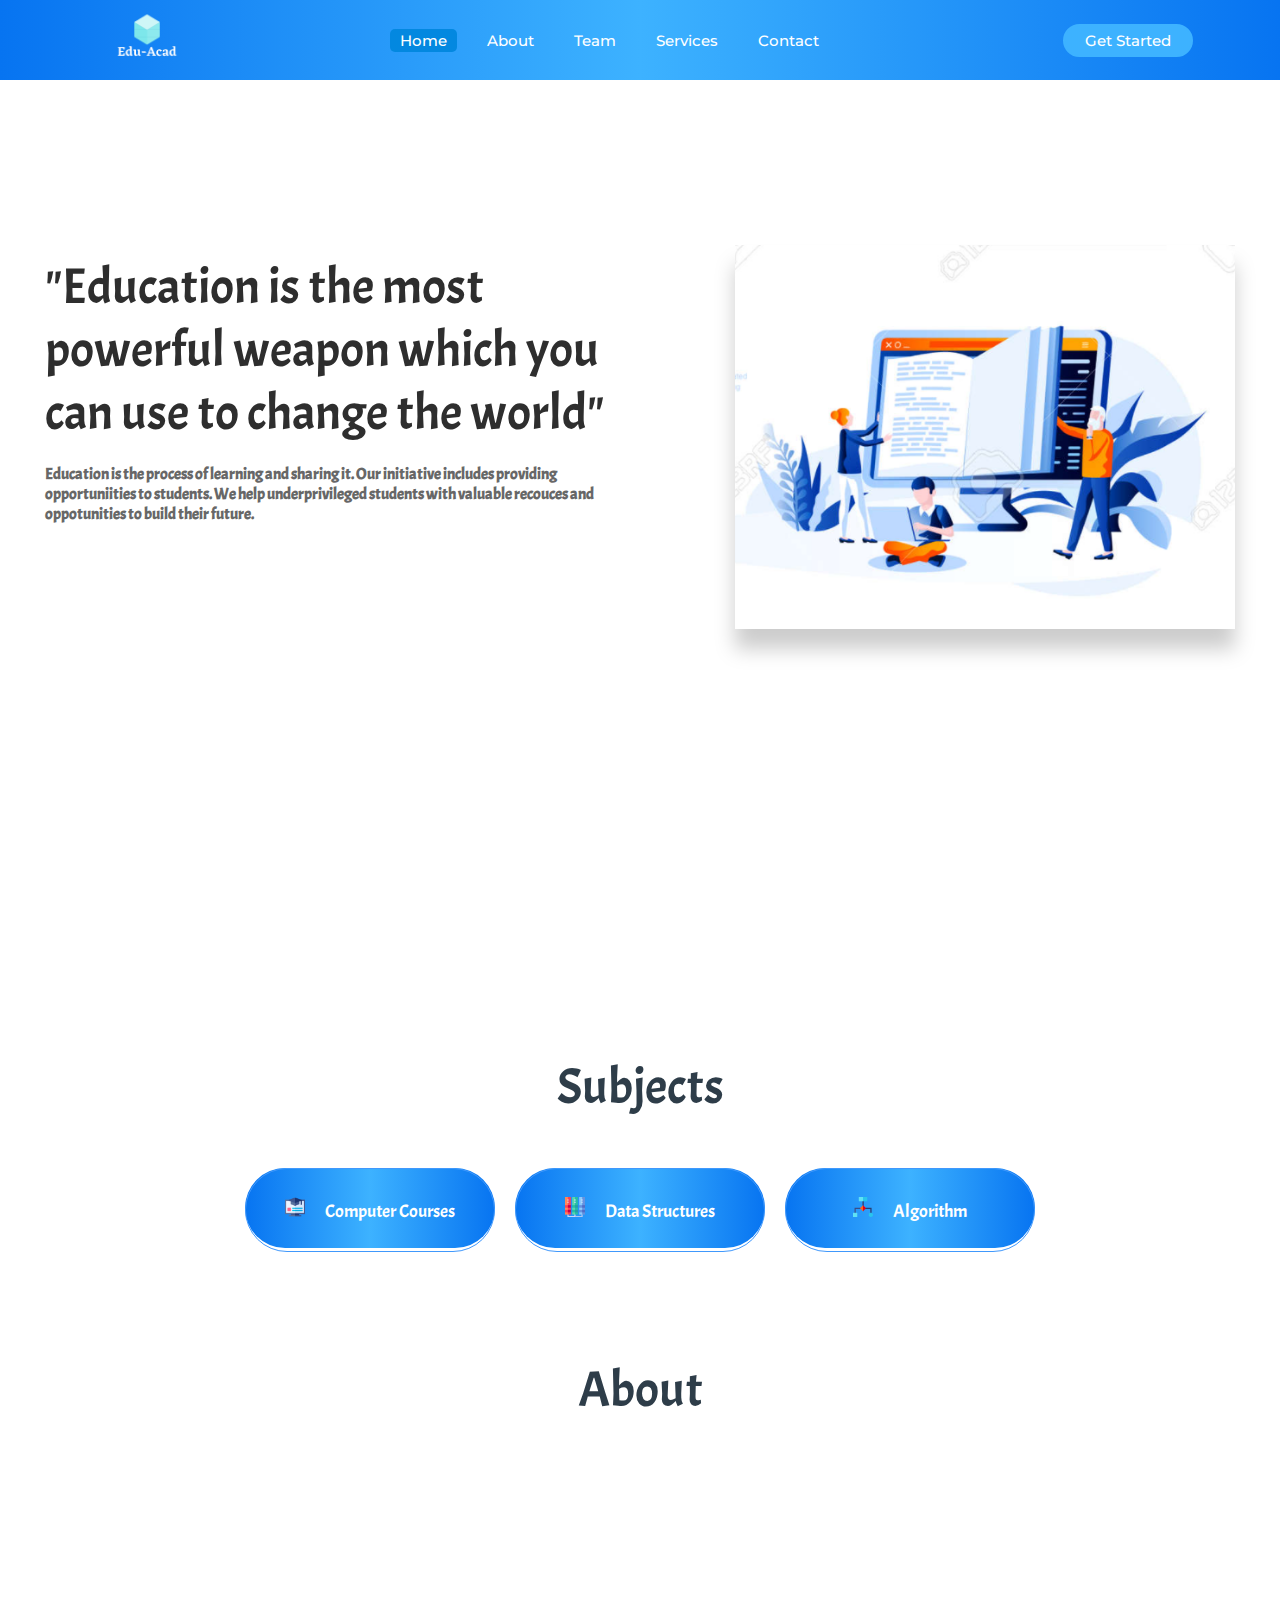
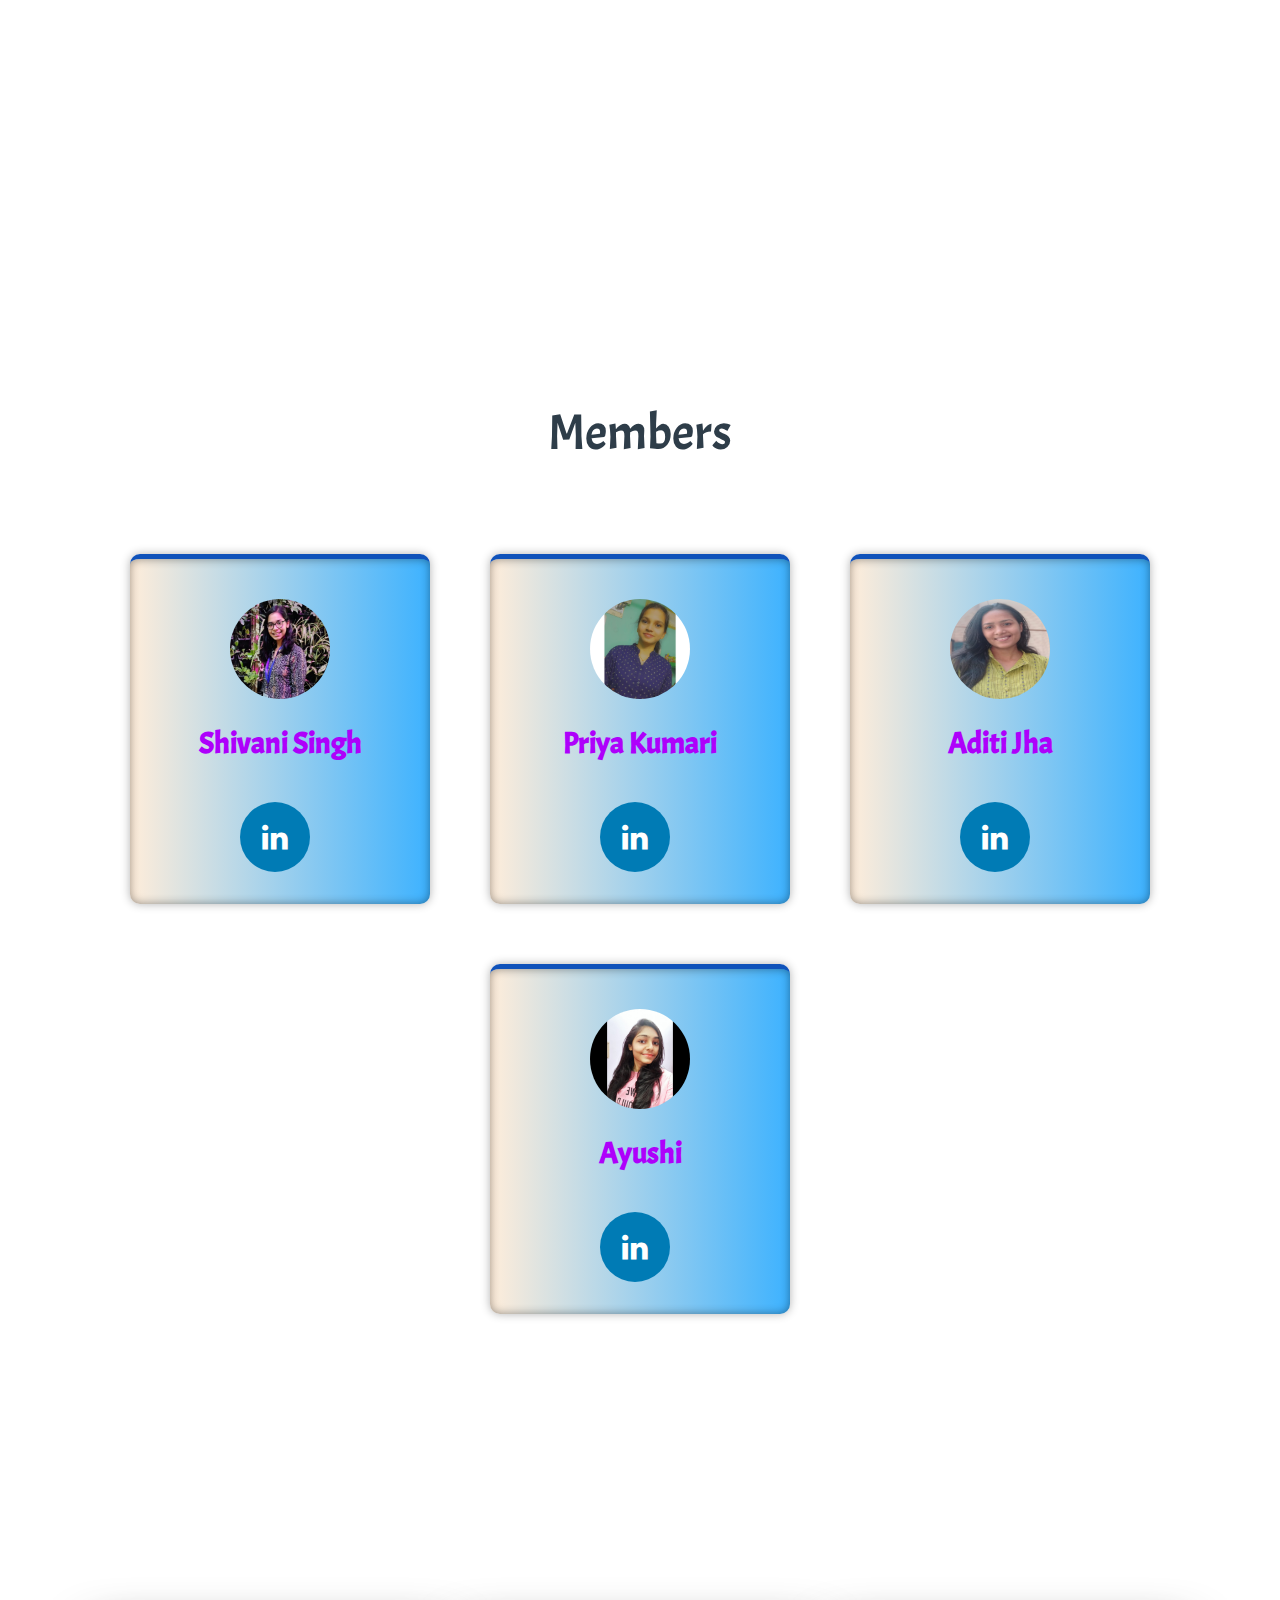
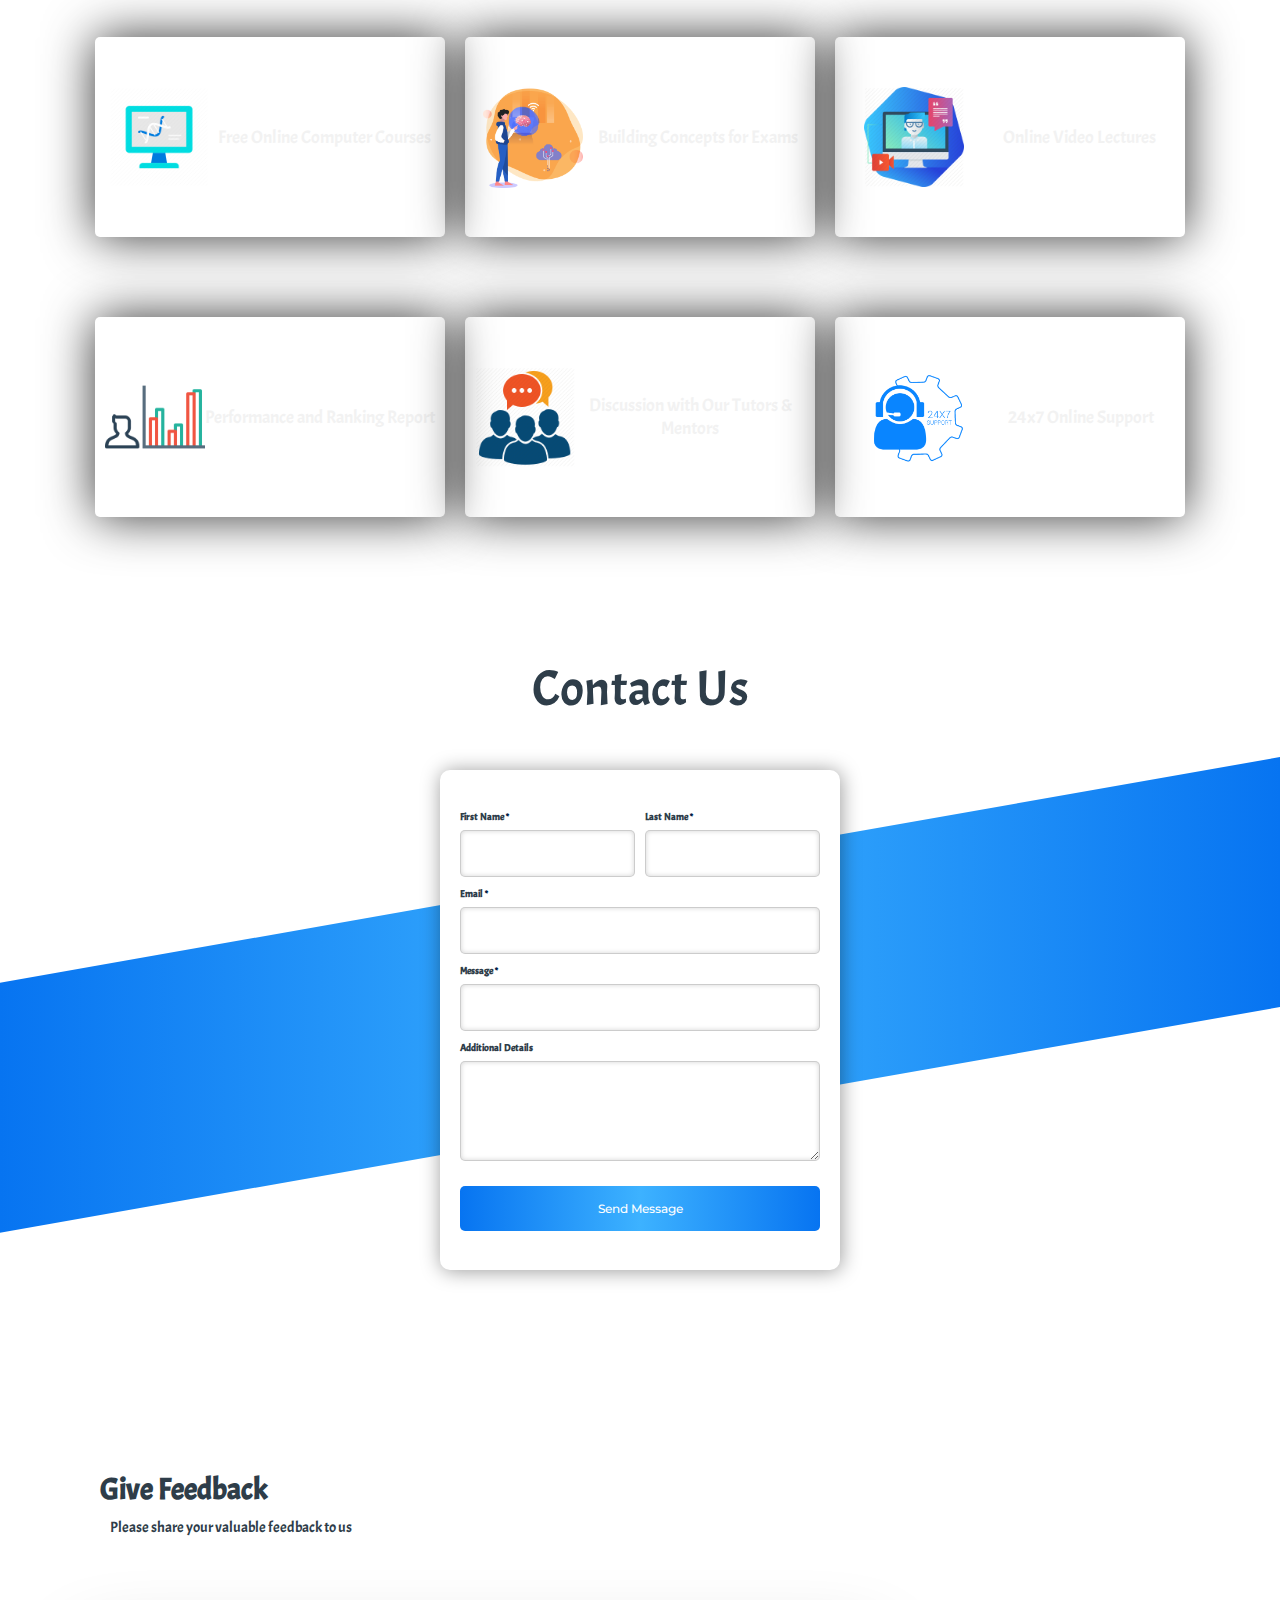
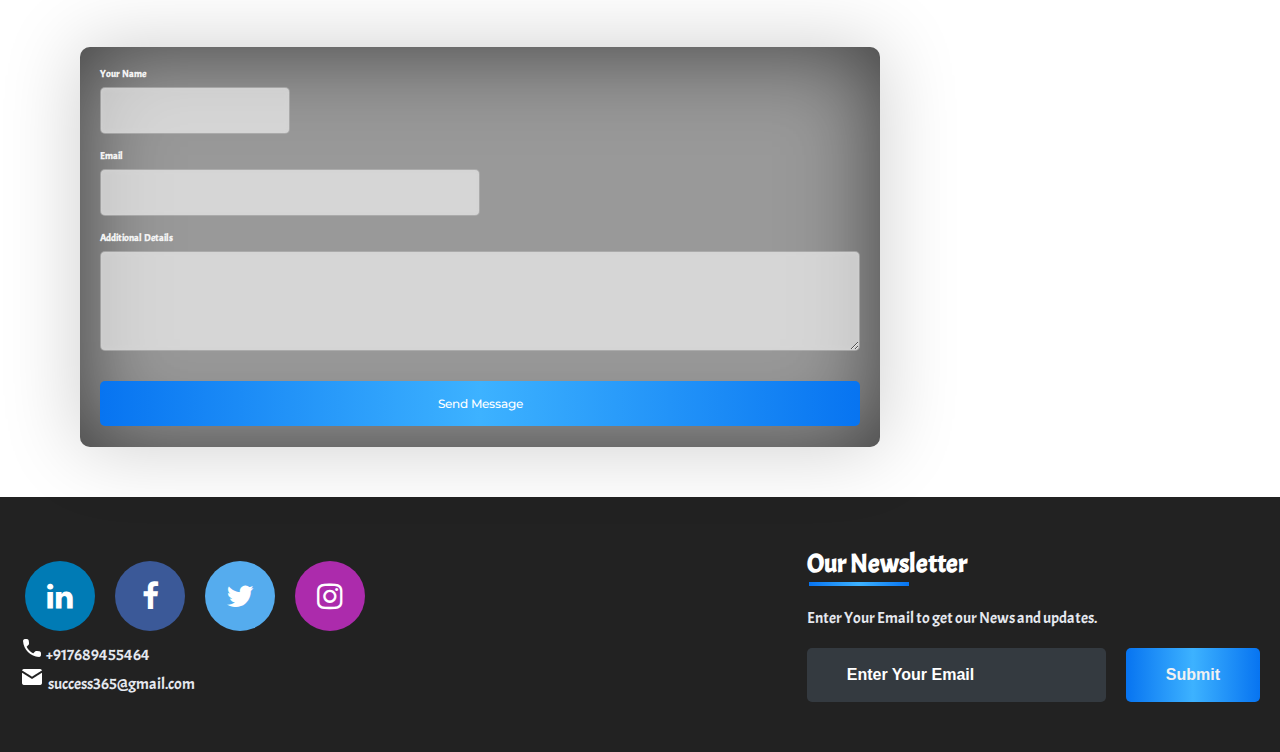
<file: index.html>
<!DOCTYPE html>
<html>

<head>
	<link rel="shortcut icon" type="png" href="images/icon/favicon.png">
	<meta charset="utf-8">
	<meta http-equiv="X-UA-Comaptible" content="IE=edge">
	<title>Edu-Acad</title>
	<meta name="desciption" content="">
	<meta name="viewport" content="width=device-width, initial-scale=1.0">
	<link rel="stylesheet" href="https://cdnjs.cloudflare.com/ajax/libs/font-awesome/4.7.0/css/font-awesome.min.css">
	<link href="https://fonts.googleapis.com/icon?family=Material+Icons"
      rel="stylesheet">
	<style>
		.fa {
			padding: 20px;
			font-size: 30px;
			width: 70px;
			text-align: center;
			text-decoration: none;
            margin: 5px  ;
			border-radius: 50%;
			align-items: center;
		}

		.fa:hover {
			opacity: 0.7;
		}

		.fa-linkedin {
			background: #007bb5;
			color: white;

		}
		.fa-facebook {
  background: #3B5998;
  color: white;
}

/* Twitter */
.fa-twitter {
  background: #55ACEE;
  color: white;
}
.fa-instagram {
  background: #ac2bac;
  color: white;

}
#btnScrollToTop{
  position: fixed;
  right: 10px;
  bottom: 10px;
  width: 50px;
  height: 50px;
  border-radius: 50%;
  background-color: #55ACEE;
  box-shadow: 0 0 10px rgba(0,0 green,0 blue,0.25 alpha);
  columns: #ffffff;
  outline: none;
  cursor: pointer;
}
#btnScrollToTop:active{
	background: royalblue;
}

	</style>

	<link rel="stylesheet" type="text/css" href="style.css">
	<script type="text/javascript" src="script.js"></script>
	<script src="https://code.jquery.com/jquery-3.2.1.js"></script>
	<script>
		$(window).on('scroll', function () {
			if ($(window).scrollTop()) {
				$('nav').addClass('black');
			} else {
				$('nav').removeClass('black');
			}
		})
	</script>
</head>

<body>
	<!-- Navigation Bar -->
	<header id="header">
		<nav>
			<div class="logo"><img src="images/icon/logo.png" alt="logo"></div>
			<ul>
				<li><a class="active" href="#head">Home</a></li>
                
				<li><a  href="#about_section">About</a></li>
				<li><a href="#team_section">Team</a></li>
				<li><a href="#services_section">Services</a></li>
				<li><a href="#contactus_section">Contact</a></li>
			</ul>
			<!-- <div class="srch"><input type="text" class="search" placeholder="Search here" style="color: #fff;"><img
					src="images/icon/search.png" alt="search" onclick=slide()></div> -->
					
			<a class="get-started" href="login.html">Get Started</a>
			<img src="images/icon/menu.png" class="menu" onclick="sideMenu(0)" alt="menu">
		</nav>
		<div class="head-container" id="head">
			<div class="quote">
				<p>"Education is the most powerful weapon which you can use to change the world"</p>
				<h4>Education is the process of learning and sharing it. Our initiative includes providing opportuniities to students. We help underprivileged students with valuable recouces and oppotunities to build their future.</h4>

			</div>
			<div class="svg-image">
				<img src="images/icon/front page.PNG" alt="svg">
			</div>
		</div>
		<div class="side-menu" id="side-menu">
			<div class="close" onclick="sideMenu(1)"><img src="images/icon/close.png" alt=""></div>
		
			<ul>
				<li><a  href="#head">Home</a></li>
				<li><a href="#Subjects">Subjects</a></li>
                <li><a href="#about_section">About</a></li>
				<li><a href="#team_section">Team</a></li>
				<li><a href="#services_section">Services</a></li>
				<li><a href="#contactus_section">Contact</a></li>
				<li><a href="#feedBACK">Feedback</a></li>
			</ul>
		</div>
	</header>


	<!-- Some Popular Subjects -->
	<div class="title" id="Subjects">
		<span> Subjects </span>
	</div>
	<br><br>
	<div class="course">

    <div class="cbox">
		<div class="det"><a href="subjects/computer_courses.html"><img src="images/courses/computer-courses.png">Computer Courses</a></div>
		<div class="det"><a href="subjects/computer_courses.html#data"><img src="images/courses/data.png">Data
				Structures</a></div>
		<div class="det"><a href="subjects/computer_courses.html#algo"><img src="images/courses/algorithm.png">Algorithm</a></div>
	</div>
	</div>


	<!-- ABOUT -->
	<div class="diffSection" id="about_section">
		<center>
			<p style="font-size: 50px; padding: 100px">About</p>
		</center>
		<div class="about-content">
			<div class="side-image">
				<img class="sideImage" src="images/extra/e3.jpg">
			</div>
			<div class="side-text">
				<h2>What you think about us ?</h2>
				<p>Education is the process of learning and sharing. We, as an education platform provides resources and
					abundant opportunities to students in almost every field from digital marketing to machine learning.
					We help that there is no more powerful tool than education. Education is the only weapon that can
					bring change in society. With this thought, we provide free resources and guide students across the
					platforms. Through this, we can make learning more easier and in an interesting way.</p>
			</div>
		</div>
	</div>





	<!-- TEAM -->
	<div class="diffSection" id="team_section">
		<center>
			<p style="font-size: 50px; padding-top: 100px; padding-bottom: 60px;">Members</p>
		</center>
		<div class="totalcard">
			<div class="card">
				<center><img src="images/creator/Shivani.jpeg"></center>
				<center>
					<div class="card-title">Shivani Singh</div>
				
					<div id="detail">
                    <a href="https://www.linkedin.com/in/shivani-singh-503876205//" target="_blank"
							class="fa fa-linkedin"></a>
						
					
					</div>
				</center>
			</div>
			<div class="card">
				<center><img src="images/creator/Priya.jpeg"></center>
				<center>
					<div class="card-title">Priya Kumari</div>
					<div id="detail">

						
						<a href="https://www.linkedin.com/in/priya-kumari-32792a1bb" target="_blank" class="fa fa-linkedin"></a>
					</div>
				</center>
			</div>

			<div class="card">
				<center><img src="images/creator/Aditi.jpeg"></center>
				<center>
					<div class="card-title">Aditi Jha</div>
					<div id="detail">

						
						<a href="https://www.linkedin.com/in/aditi-j-620a16196/" target="_blank" class="fa fa-linkedin"></a>
					</div>
				</center>
			</div>
			<div class="card">
				<center><img src="images/creator/Ayushi.jpeg"></center>
				<center>
					<div class="card-title">Ayushi</div>
					<div id="detail">

						
						<a href="https://www.linkedin.com/in/ayushi-gupta18/" target="_blank" class="fa fa-linkedin"></a>
					</div>
				</center>
			</div>
		</div>
	</div>


	<!-- SERVICES -->
	<div class="service-swipe">
		<div class="diffSection" id="services_section">
			<center>
				<p style="font-size: 50px; padding: 100px; padding-bottom: 40px; color: #fff;">Services</p>
			</center>
		</div>
		<a href="subjects/computer_courses.html">
			<div class="s-card"><img src="images/icon/computer-courses.png">
				<p>Free Online Computer Courses</p>
			</div>
		</a>
		<a href="">
			<div class="s-card"><img src="images/icon/brainbooster.png">
				<p>Building Concepts for  Exams</p>
			</div>
		</a>
		<a href="#">
			<div class="s-card"><img src="images/icon/online-tutorials.png">
				<p>Online Video Lectures</p>
			</div>
		</a>
		
		<a href="#">
			<div class="s-card"><img src="images/icon/p3.png">
				<p>Performance and Ranking Report</p>
			</div>
		</a>
		<a href="#contactus_section">
			<div class="s-card"><img src="images/icon/discussion.png">
				<p>Discussion with Our Tutors & Mentors</p>
			</div>
		</a>
		
		<a href="#contactus_section">
			<div class="s-card"><img src="images/icon/help.png">
				<p>24x7 Online Support</p>
			</div>
		</a>
	</div>



	<!-- CONTACT US -->
	<div class="diffSection" id="contactus_section">
		<center>
			<p style="font-size: 50px; padding: 100px">Contact Us</p>
		</center>
		<div class="csec"></div>
		<div class="back-contact">
			<div class="cc">
				<form action="mailto:kumaripriya120702@gmail.com" method="post" enctype="text/plain">
					<label>First Name <span class="imp">*</span></label><label style="margin-left: 185px">Last Name
						<span class="imp">*</span></label><br>
					<center>
						<input type="text" name="" style="margin-right: 10px; width: 175px" required="required"><input
							type="text" name="lname" style="width: 175px" required="required"><br>
					</center>
					<label>Email <span class="imp">*</span></label><br>
					<input type="email" name="mail" style="width: 100%" required="required"><br>
					<label>Message <span class="imp">*</span></label><br>
					<input type="text" name="message" style="width: 100%" required="required"><br>
					<label>Additional Details</label><br>
					<textarea name="addtional"></textarea><br>
					<button type="submit" id="csubmit">Send Message</button>
				</form>
			</div>
		</div>
	</div>


	<!-- FEEDBACK -->
	<div class="title2" id="feedBACK">
		<span>Give Feedback</span>
		<div class="shortdesc2">
			<p>Please share your valuable feedback to us</p>
		</div>
	</div>

	<div class="feedbox">
		<div class="feed">
			<form action="mailto:kumaripriya120702@gmail.com" method="post" enctype="text/plain">
				<label>Your Name</label><br>
				<input type="text" name="" class="fname" required="required"><br>
				<label>Email</label><br>
				<input type="email" name="mail" required="required"><br>
				<label>Additional Details</label><br>
				<textarea name="addtional"></textarea><br>
				<button type="submit" id="csubmit">Send Message</button>
			</form>
		</div>
	</div>


	<!-- FOOTER -->
	<footer>
		<div class="footer-container">
			<div class="left-col">
				
				<div class="social-media">
					
					<a href="#"><i class="fa fa-linkedin" ></i></a>
					<a href="#"><i class="fa fa-facebook" ></i></a>
					<a href="#"><i class="fa fa-twitter" ></i></a>
					<a href="#"><i class="fa fa-instagram" ></i></a>
					
				</div><br><br>
                
				<p><img src="images/icon/phone.png"> +917689455464<br><img src="images/icon/mail.png">&nbsp;
					success365@gmail.com</p>
			</div>
			<div class="right-col">
				<h1 style="color: #fff">Our Newsletter</h1>
				<div class="border"></div><br>
				<p>Enter Your Email to get our News and updates.</p>
				<form class="newsletter-form">
					<input class="txtb" type="email" placeholder="Enter Your Email">
					<input class="btn" type="submit" value="Submit">
				</form>
			</div>
		</div>
	</footer>

<script>
	const btnScrollToTop = document.querySelector("#btnScrollToTop");
	btnScrollToTop.addEventListener("click",function(){
		window.scrollTo({
			top:0,
			left:0,
			behavior:"smooth"
		});
	});
</script>
</body>

</html>
</file>
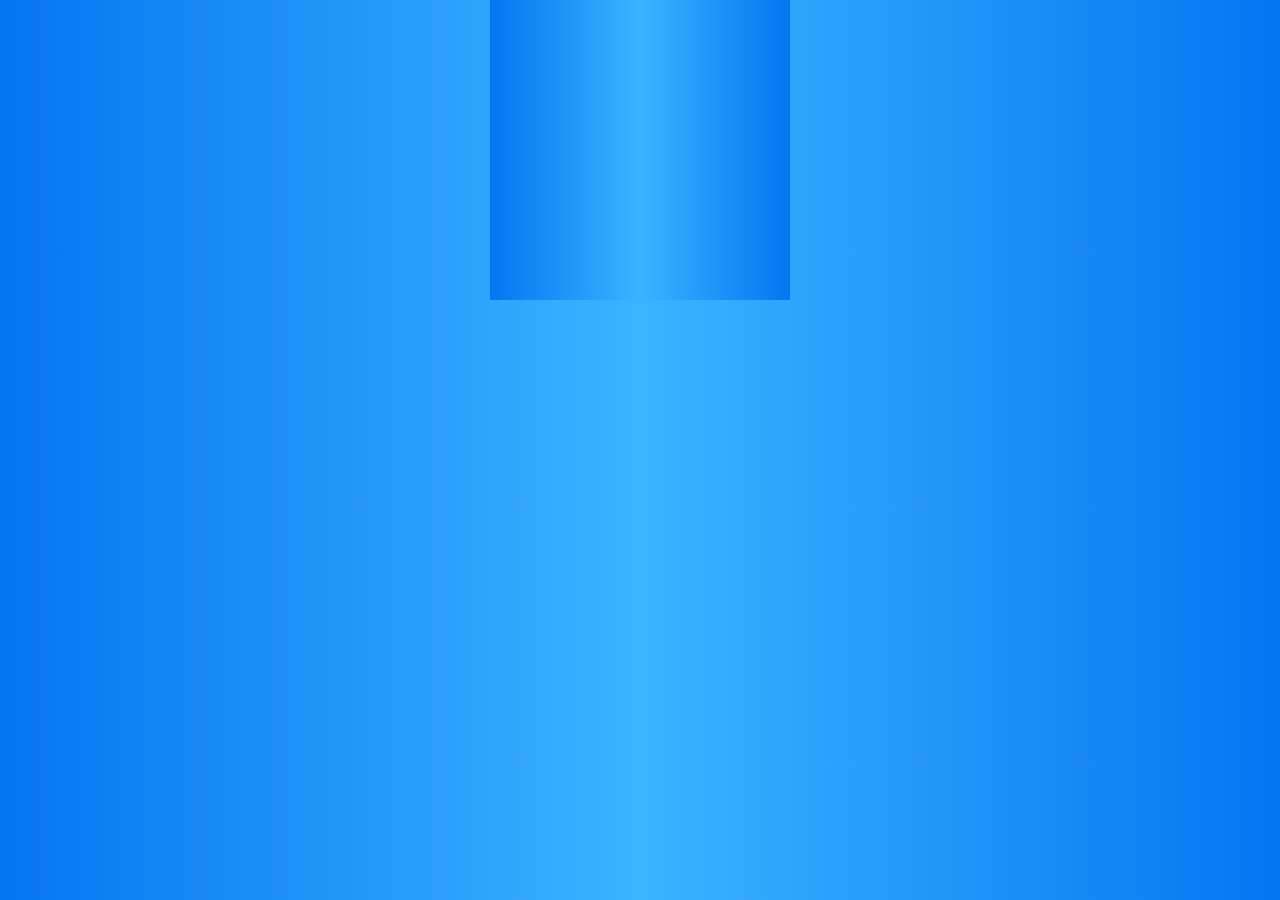
<file: login.html>
<!DOCTYPE html>
<html>
<head>
	<link rel="shortcut icon" type="png" href="images/icon/favicon.png">
	<title>Login SignUp</title>
	<link rel="stylesheet" type="text/css" href="loginStyle.css">
	<script src="https://ajax.googleapis.com/ajax/libs/jquery/3.4.1/jquery.min.js"></script>

  <!-- It will redirect to the Home Page after submitting the form -->
   <script>
  $(document).ready(function(){
    $("showform").submit(function(){
      window.open("index.html");
    });
  });
  </script>
</head>
<body>
	<div id="sawo-container" style="height: 300px; width: 300px; background: linear-gradient(to right, #0774f1, #3DB2FF,#0774f1)"></div>

	<script src="https://websdk.sawolabs.com/sawo.min.js"></script>    
<script>
    var config = {
        // should be same as the id of the container created on 3rd step
        containerID: "sawo-container",
        // can be one of 'email' or 'phone_number_sms'
        identifierType: "email",
        // Add the API key copied from 2nd step
        apiKey: "816ca7a6-2a42-4454-a765-c6199a798d67",
        // Add a callback here to handle the payload sent by sdk
        onSuccess: (payload) => {
            console.log(payload)
        },
    };
    var sawo = new Sawo(config);
    sawo.showForm();
</script>
</body>
</html>
</file>
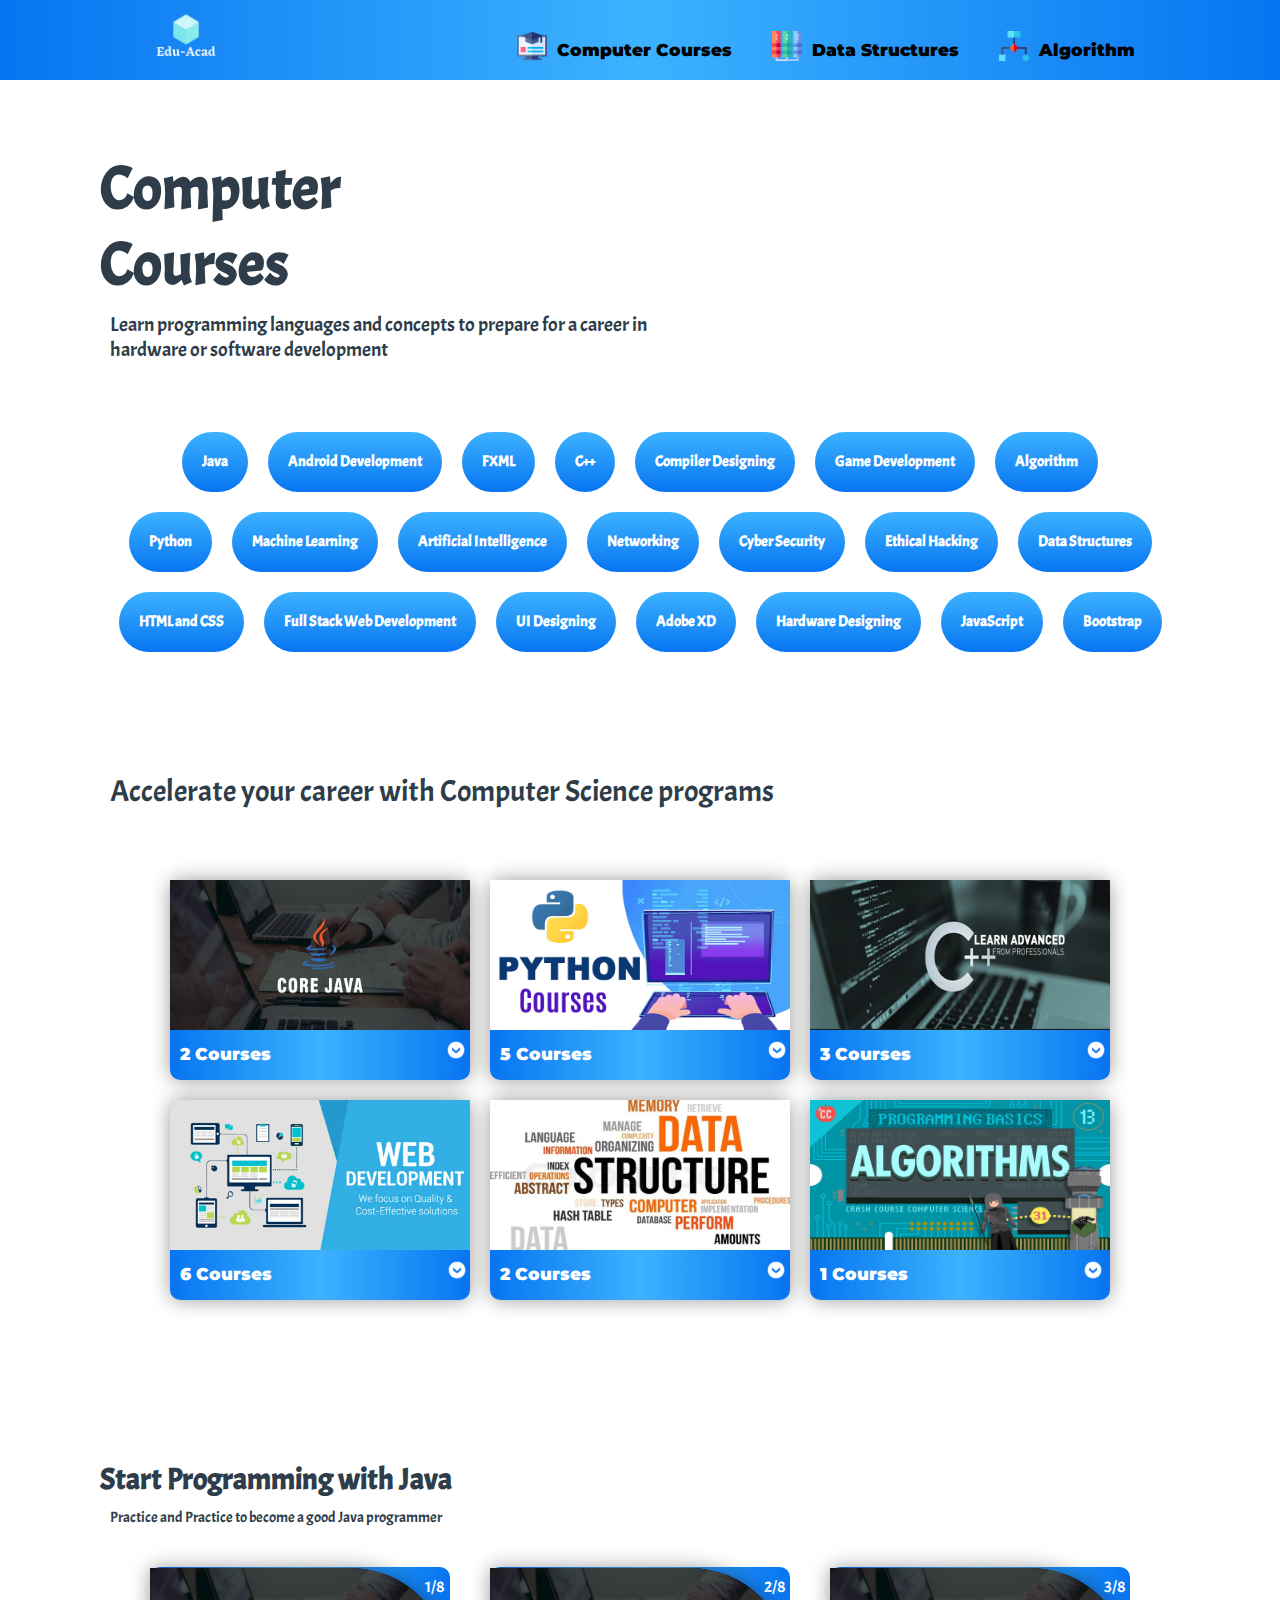
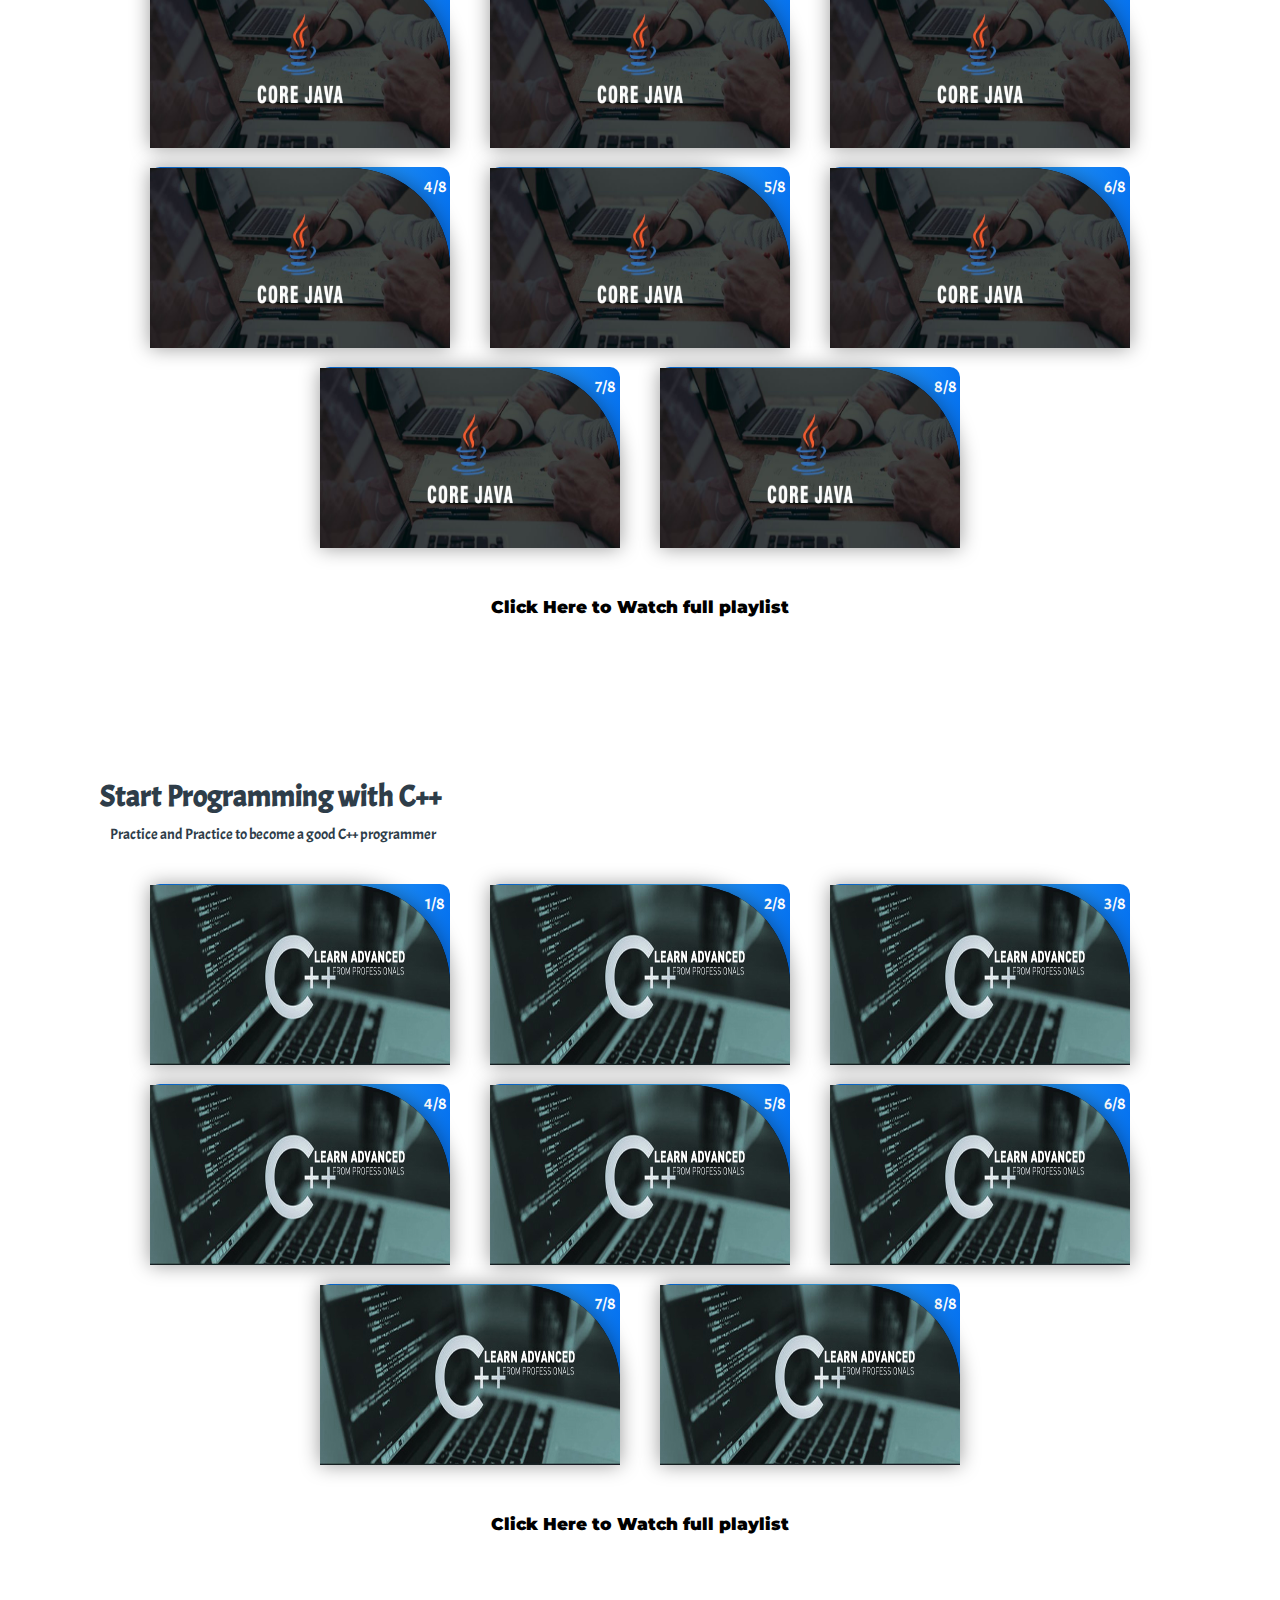
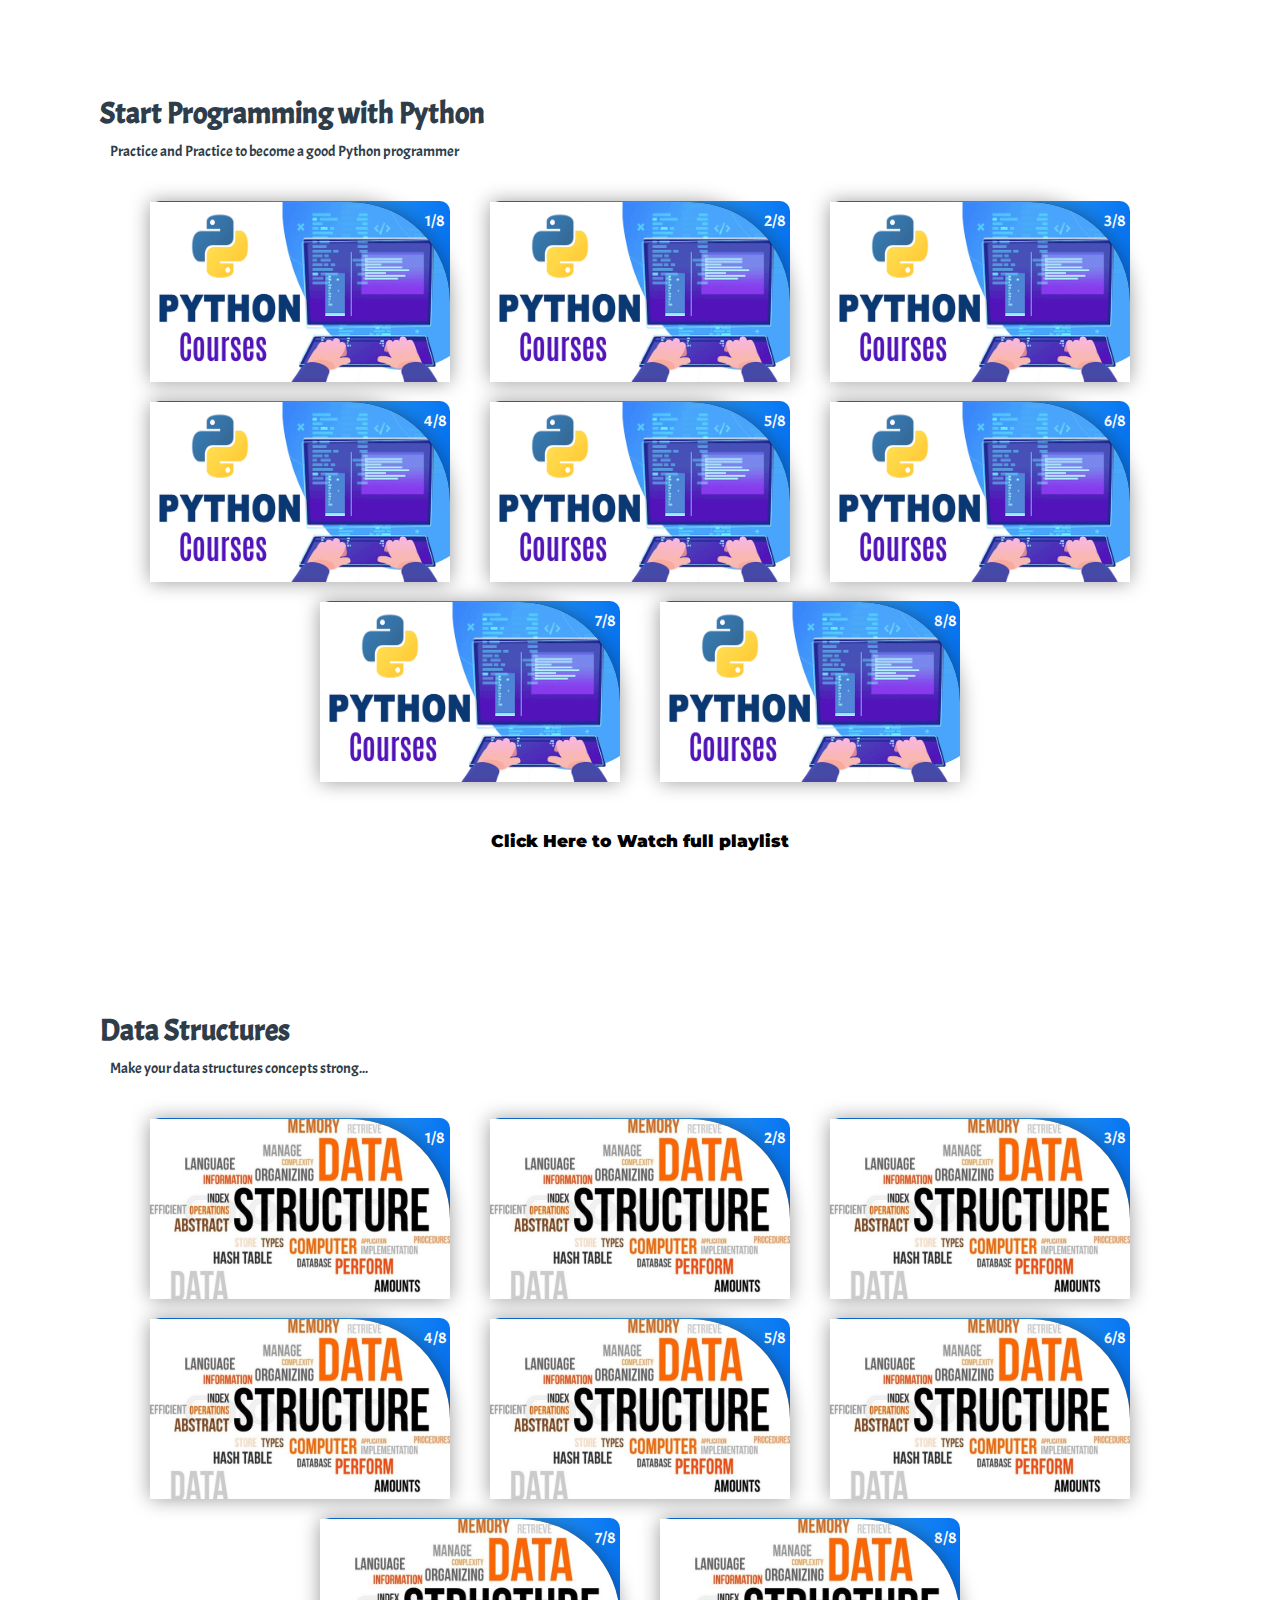
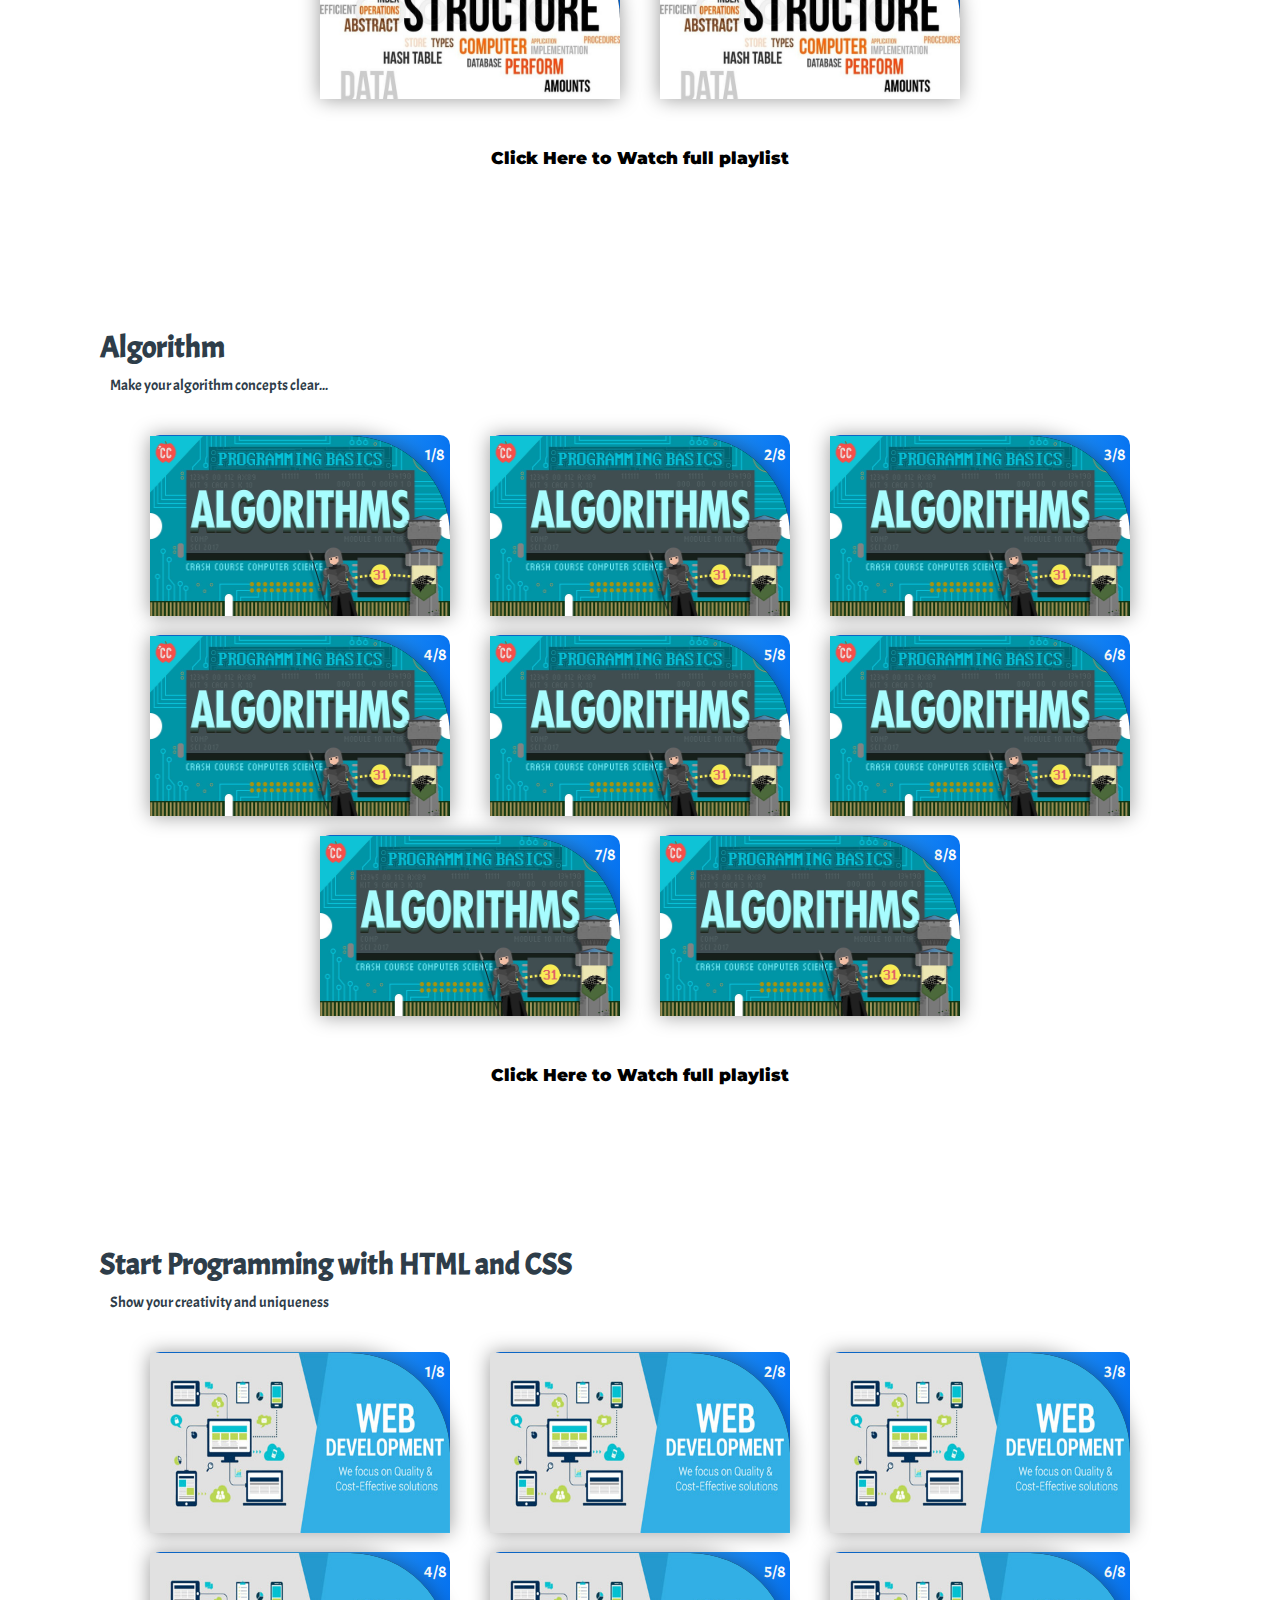
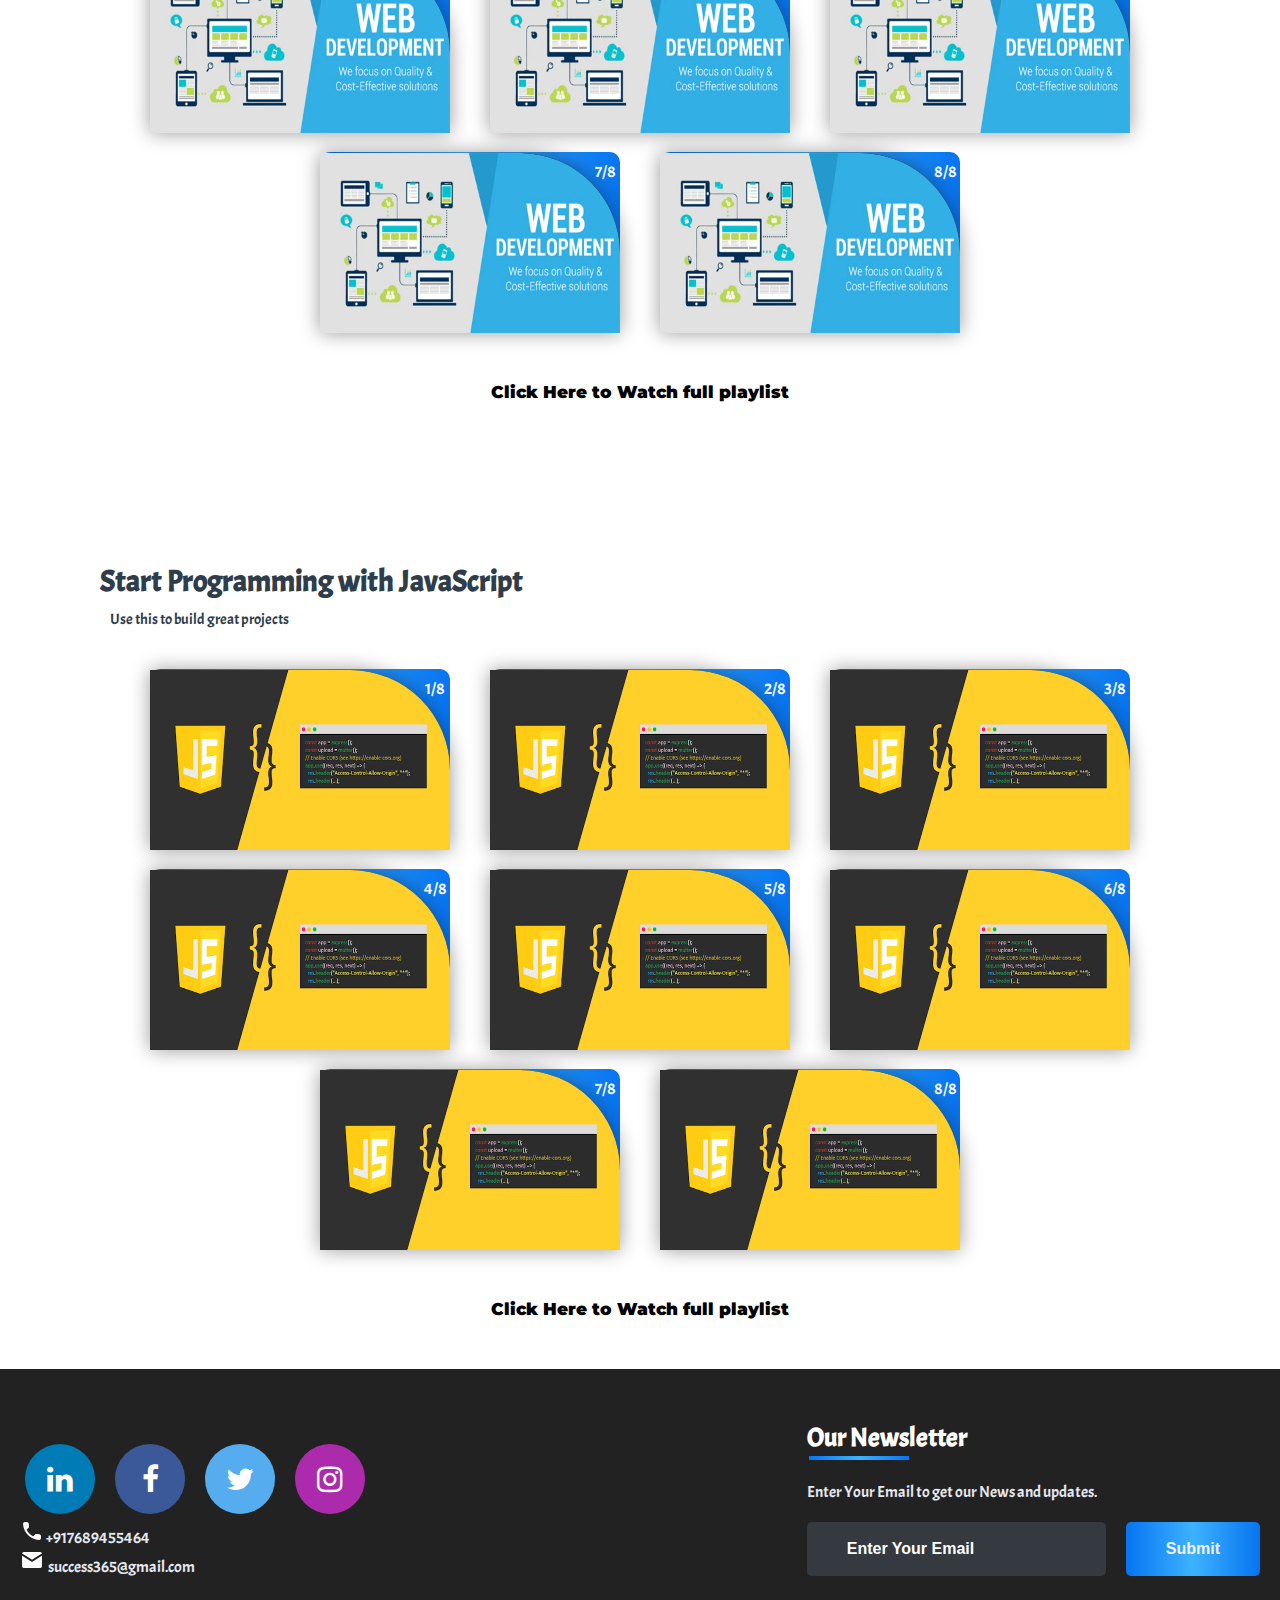
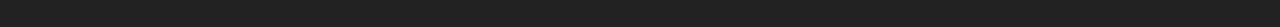
<file: subjects/computer_courses.html>
<!DOCTYPE html>
<html>
<head>
	<link rel="shortcut icon" type="png" href="../images/icon/favicon.png">
	<title>Computer Science Courses </title>
	<meta name="viewport" content="width=device-width, initial-scale=1.0">
	<link rel="stylesheet" href="https://cdnjs.cloudflare.com/ajax/libs/font-awesome/4.7.0/css/font-awesome.min.css">
	<style>
		.fa {
			padding: 20px;
			font-size: 30px;
			width: 70px;
			text-align: center;
			text-decoration: none;
            margin: 5px ;
			border-radius: 50%;
		}

		.fa:hover {
			opacity: 0.7;
		}

		.fa-linkedin {
			background: #007bb5;
			color: white;

		}
		.fa-facebook {
  background: #3B5998;
  color: white;
}

/* Twitter */
.fa-twitter {
  background: #55ACEE;
  color: white;
}
.fa-instagram {
  background: #ac2bac;
  color: white;
}

	</style>
	<link rel="stylesheet" type="text/css" href="subjects.css">
	<script type="text/javascript" src="../script.js"></script>
</head>
<body>
	
<!-- NAVIGATION -->
	<header>
		<div class="nav" id="nav">
			<div id="learned-logo">
			<a href="../index.html"><img src="../images/icon/logo.png" style="width: 120px;"></a></div>
		
			<ul> 

				<li><a  href="#Computer Science Courses"><img src="../images/courses/computer-courses.png" class="icon">Computer Courses</a></li>
				<li><a href="#data"><img src="../images/courses/data.png" class="icon">Data Structures</a></li>
				<li><a href="#algo"><img src="../images/courses/algorithm.png" class="icon">Algorithm</a></li>
				
			</ul>
			<div class="search" id="search-switch">
				<input type="search" placeholder="Search" class="srch"><button id="srchbtn"><img src="../images/icon/search.png"></button>
			</div>
		</div>
		
	</header>
	

<!-- MAIN Heading of Page -->
	<div class="title" id="Computer Science Courses">
		<span>Computer<br>Courses</span>
		<div class="shortdesc">
			<p>Learn programming languages and concepts to prepare for a career in<br>hardware or software development</p>
		</div>
	</div>


<!-- Some KeyWords related to Topic -->
	<div class="course">
		<div class="cbox">
		<div class="det"><a href="#java">Java</a></div>
		<div class="det"><a href="https://developer.android.com/">Android Development</a></div>
		<div class="det"><a href="https://docs.oracle.com/javafx/2/get_started/fxml_tutorial.htm">FXML</a></div>
		<div class="det"><a href="#c++">C++</a></div>
		<div class="det"><a href="https://www.geeksforgeeks.org/introduction-of-compiler-design/">Compiler Designing</a></div>
		<div class="det"><a href="https://www.coursera.org/specializations/game-design-and-development">Game Development</a></div>
		<div class="det"><a href="#algo">Algorithm</a></div>
		</div>
		<div class="cbox">
		<div class="det"><a href="#python">Python</a></div>
		<div class="det"><a href="https://www.coursera.org/learn/machine-learning">Machine Learning</a></div>
		<div class="det"><a href="https://en.wikipedia.org/wiki/Artificial_intelligence">Artificial Intelligence</a></div>
		<div class="det"><a href="https://en.wikipedia.org/wiki/Network">Networking</a></div>
		<div class="det"><a href="https://www.kaspersky.co.in/resource-center/definitions/what-is-cyber-security">Cyber Security</a></div>
		<div class="det"><a href="https://www.eccouncil.org/ethical-hacking/">Ethical Hacking</a></div>
		<div class="det"><a href="#data">Data Structures</a></div>
		</div>
		<div class="cbox">
		<div class="det"><a href="#html_css">HTML and CSS</a></div>
		<div class="det"><a href="https://www.udacity.com/course/full-stack-web-developer-nanodegree--nd0044">Full Stack Web Development</a></div>
		<div class="det"><a href="https://uxplanet.org/what-is-ui-vs-ux-design-and-the-difference-d9113f6612de?gi=6d9d13f4cc95">UI Designing</a></div>
		<div class="det"><a href="https://www.adobe.com/in/products/xd.html">Adobe XD</a></div>
		<div class="det"><a href="https://www.sciencedirect.com/topics/computer-science/hardware-design">Hardware Designing</a></div>
		<div class="det"><a href="#javascript">JavaScript</a></div>
		<div class="det"><a href="#html_css">Bootstrap</a></div>
		</div>
	</div>


<!-- Courses Available -->
	<div class="inbt">
		Accelerate your career with Computer Science programs
	</div>

	<div class="ccard">
	<center>
		<div class="ccardbox">
			<div class="dcard">
				<div class="fpart"><img src="../images/courses/java-course.jpg"></div>
				<a href="#java"><div class="spart">2 Courses <img src="../images/icon/dropdown.png"></div></a>
			</div>
			<div class="dcard">
				<div class="fpart"><img src="../images/courses/python-course.png"></div>
				<a href="#python"><div class="spart">5 Courses <img src="../images/icon/dropdown.png"></div></a>
			</div>
			<div class="dcard">
				<div class="fpart"><img src="../images/courses/c-course.jpg"></div>
				<a href="#c++"><div class="spart">3 Courses <img src="../images/icon/dropdown.png"></div></a>
			</div>
		</div>
		<div class="ccardbox">
			<div class="dcard">
				<div class="fpart"><img src="../images/courses/web-course.jpg"></div>
				<a href="#html_css"><div class="spart">6 Courses <img src="../images/icon/dropdown.png"></div></a>
			</div>
			<div class="dcard">
				<div class="fpart"><img src="../images/courses/data-course.jpg"></div>
				<a href="#data"><div class="spart">2 Courses <img src="../images/icon/dropdown.png"></div></a>
			</div>
			<div class="dcard">
				<div class="fpart"><img src="../images/courses/algo-course.jpg"></div>
				<a href="#algo"><div class="spart">1 Courses <img src="../images/icon/dropdown.png"></div></a>
			</div>
		</div>
	</center>
	</div>


<!-- Videos on JAVA Lectures -->
	<div class="title2" id="java">
		<span>Start Programming with Java</span>
		<div class="shortdesc2">
			<p>Practice and Practice to become a good Java programmer</p>
		</div>
	</div>
	
	<center>
		<div class="ccardbox2">
			<div class="dcard2"><span class="tag" >1/8</span>
				<div class="fpart2">
					<img src="../images/courses/java-course.jpg">
					<iframe src="https://www.youtube.com/embed/IsLyduxZ9sc" frameborder="0" allow="accelerometer; autoplay; encrypted-media; gyroscope; picture-in-picture" allowfullscreen></iframe>
				</div>
			</div>
			<div class="dcard2"><span class="tag" >2/8</span>
				<div class="fpart2">
					<img src="../images/courses/java-course.jpg">
					<iframe src="https://www.youtube.com/embed/U_vuESBFEpE" frameborder="0" allow="accelerometer; autoplay; encrypted-media; gyroscope; picture-in-picture" allowfullscreen></iframe>
				</div>
			</div>
			<div class="dcard2"><span class="tag" >3/8</span>
				<div class="fpart2">
					<img src="../images/courses/java-course.jpg">
					<iframe src="https://www.youtube.com/embed/7i8vbPA37y0" frameborder="0" allow="accelerometer; autoplay; encrypted-media; gyroscope; picture-in-picture" allowfullscreen></iframe>
				</div>
			</div>
			<div class="dcard2"><span class="tag" >4/8</span>
				<div class="fpart2">
					<img src="../images/courses/java-course.jpg">
					<iframe src="https://www.youtube.com/embed/FB47F-QIk3k" frameborder="0" allow="accelerometer; autoplay; encrypted-media; gyroscope; picture-in-picture" allowfullscreen></iframe>
				</div>
			</div>
			<div class="dcard2"><span class="tag" >5/8</span>
				<div class="fpart2">
					<img src="../images/courses/java-course.jpg">
					<iframe src="https://www.youtube.com/embed/8qyVcHJ1Et4" frameborder="0" allow="accelerometer; autoplay; encrypted-media; gyroscope; picture-in-picture" allowfullscreen></iframe>
				</div>
			</div>
			<div class="dcard2"><span class="tag" >6/8</span>
				<div class="fpart2">
					<img src="../images/courses/java-course.jpg">
					<iframe src="https://www.youtube.com/embed/N53Vf8HGd-0" frameborder="0" allow="accelerometer; autoplay; encrypted-media; gyroscope; picture-in-picture" allowfullscreen></iframe>
				</div>
			</div>
			<div class="dcard2"><span class="tag" >7/8</span>
				<div class="fpart2">
					<img src="../images/courses/java-course.jpg">
					<iframe src="https://www.youtube.com/embed/slz2Vc904Qg" frameborder="0" allow="accelerometer; autoplay; encrypted-media; gyroscope; picture-in-picture" allowfullscreen></iframe>
				</div>
			</div>
			<div class="dcard2"><span class="tag" >8/8</span>
				<div class="fpart2">
					<img src="../images/courses/java-course.jpg">
					<iframe src="https://www.youtube.com/embed/Q0NVRQP1Z5g" frameborder="0" allow="accelerometer; autoplay; encrypted-media; gyroscope; picture-in-picture" allowfullscreen></iframe>
				</div>
			</div>
		</div>
	</center>
	<br><br>
	<div class="click-me">
		<a href="https://www.youtube.com/watch?v=IsLyduxZ9sc&list=PLX9Zi6XTqOKQ7TdRz0QynGIKuMV9Q2H8E" target="_blank">Click Here to Watch full playlist</a>
	</div>

<!-- Videos on C++ Lectures -->

	<div class="title2" id="c++">
		<span>Start Programming with C++</span>
		<div class="shortdesc2">
			<p>Practice and Practice to become a good C++ programmer</p>
		</div>
	</div>
	<center>
		<div class="ccardbox2">
			<div class="dcard2"><span class="tag" >1/8</span>
				<div class="fpart2"><img src="../images/courses/c-course.jpg">
					<iframe src="https://www.youtube.com/embed/Iuo9PpGE04Y" frameborder="0" allow="accelerometer; autoplay; encrypted-media; gyroscope; picture-in-picture" allowfullscreen></iframe>
				</div>
			</div>
			<div class="dcard2"><span class="tag" >2/8</span>
				<div class="fpart2"><img src="../images/courses/c-course.jpg">
					<iframe src="https://www.youtube.com/embed/52dHKRD7cdg" frameborder="0" allow="accelerometer; autoplay; encrypted-media; gyroscope; picture-in-picture" allowfullscreen></iframe>
				</div>
			</div>
			<div class="dcard2"><span class="tag" >3/8</span>
				<div class="fpart2"><img src="../images/courses/c-course.jpg">
					<iframe src="https://www.youtube.com/embed/Iuo9PpGE04Y" frameborder="0" allow="accelerometer; autoplay; encrypted-media; gyroscope; picture-in-picture" allowfullscreen></iframe>
				</div>
			</div>
			<div class="dcard2"><span class="tag" >4/8</span>
				<div class="fpart2"><img src="../images/courses/c-course.jpg">
					<iframe src="https://www.youtube.com/embed/Iuo9PpGE04Y" frameborder="0" allow="accelerometer; autoplay; encrypted-media; gyroscope; picture-in-picture" allowfullscreen></iframe>
				</div>
			</div>
		
			<div class="dcard2"><span class="tag" >5/8</span>
				<div class="fpart2"><img src="../images/courses/c-course.jpg">
					<iframe src="https://www.youtube.com/embed/Iuo9PpGE04Y" frameborder="0" allow="accelerometer; autoplay; encrypted-media; gyroscope; picture-in-picture" allowfullscreen></iframe>
				</div>
			</div>
			<div class="dcard2"><span class="tag" >6/8</span>
				<div class="fpart2"><img src="../images/courses/c-course.jpg">
					<iframe src="https://www.youtube.com/embed/Iuo9PpGE04Y" frameborder="0" allow="accelerometer; autoplay; encrypted-media; gyroscope; picture-in-picture" allowfullscreen></iframe>
				</div>
			</div>
			<div class="dcard2"><span class="tag" >7/8</span>
				<div class="fpart2"><img src="../images/courses/c-course.jpg">
					<iframe src="https://www.youtube.com/embed/Iuo9PpGE04Y" frameborder="0" allow="accelerometer; autoplay; encrypted-media; gyroscope; picture-in-picture" allowfullscreen></iframe>
				</div>
			</div>
			<div class="dcard2"><span class="tag" >8/8</span>
				<div class="fpart2"><img src="../images/courses/c-course.jpg">
					<iframe src="https://www.youtube.com/embed/Iuo9PpGE04Y" frameborder="0" allow="accelerometer; autoplay; encrypted-media; gyroscope; picture-in-picture" allowfullscreen></iframe>
				</div>
			</div>
		</div>
	</center>
<br><br>
	<div class="click-me">
		<a href="https://www.youtube.com/watch?v=Iuo9PpGE04Y&feature=youtu.be" target="_blank">Click Here to Watch full playlist</a>
	</div>

<!-- Videos on PYTHON Lectures -->

	<div class="title2" id="python">
		<span>Start Programming with Python</span>
		<div class="shortdesc2">
			<p>Practice and Practice to become a good Python programmer</p>
		</div>
	</div>
	<center>
		<div class="ccardbox2">
			<div class="dcard2"><span class="tag" >1/8</span>
				<div class="fpart2"><img src="../images/courses/python-course.png">
					<iframe src="https://www.youtube.com/embed/QXeEoD0pB3E" frameborder="0" allow="accelerometer; autoplay; encrypted-media; gyroscope; picture-in-picture" allowfullscreen></iframe>
				</div>
			</div>
			<div class="dcard2"><span class="tag" >2/8</span>
				<div class="fpart2"><img src="../images/courses/python-course.png">
					<iframe src="https://www.youtube.com/embed/QXeEoD0pB3E" frameborder="0" allow="accelerometer; autoplay; encrypted-media; gyroscope; picture-in-picture" allowfullscreen></iframe>
				</div>
			</div>
			<div class="dcard2"><span class="tag" >3/8</span>
				<div class="fpart2"><img src="../images/courses/python-course.png">
					<iframe src="https://www.youtube.com/embed/QXeEoD0pB3E" frameborder="0" allow="accelerometer; autoplay; encrypted-media; gyroscope; picture-in-picture" allowfullscreen></iframe>
				</div>
			</div>
			<div class="dcard2"><span class="tag" >4/8</span>
				<div class="fpart2"><img src="../images/courses/python-course.png">
					<iframe src="https://www.youtube.com/embed/QXeEoD0pB3E" frameborder="0" allow="accelerometer; autoplay; encrypted-media; gyroscope; picture-in-picture" allowfullscreen></iframe>
				</div>
			</div>
		
			<div class="dcard2"><span class="tag" >5/8</span>
				<div class="fpart2"><img src="../images/courses/python-course.png">
					<iframe src="https://www.youtube.com/embed/QXeEoD0pB3E" frameborder="0" allow="accelerometer; autoplay; encrypted-media; gyroscope; picture-in-picture" allowfullscreen></iframe>
				</div>
			</div>
			<div class="dcard2"><span class="tag" >6/8</span>
				<div class="fpart2"><img src="../images/courses/python-course.png">
					<iframe src="https://www.youtube.com/embed/QXeEoD0pB3E" frameborder="0" allow="accelerometer; autoplay; encrypted-media; gyroscope; picture-in-picture" allowfullscreen></iframe>
				</div>
			</div>
			<div class="dcard2"><span class="tag" >7/8</span>
				<div class="fpart2"><img src="../images/courses/python-course.png">
					<iframe src="https://www.youtube.com/embed/QXeEoD0pB3E" frameborder="0" allow="accelerometer; autoplay; encrypted-media; gyroscope; picture-in-picture" allowfullscreen></iframe>
				</div>
			</div>
			<div class="dcard2"><span class="tag" >8/8</span>
				<div class="fpart2"><img src="../images/courses/python-course.png">
					<iframe src="https://www.youtube.com/embed/QXeEoD0pB3E" frameborder="0" allow="accelerometer; autoplay; encrypted-media; gyroscope; picture-in-picture" allowfullscreen></iframe>
				</div>
			</div>
		</div>
	</center>

<br><br>
	<div class="click-me">
		<a href="https://youtu.be/QXeEoD0pB3E" target="_blank">Click Here to Watch full playlist</a>
	</div>
<!-- Videos on DATA STRUCTURES Lectures -->

	<div class="title2" id="data">
		<span>Data Structures</span>
		<div class="shortdesc2">
			<p>Make your data structures concepts strong...</p>
		</div>
	</div>
	<center>
		<div class="ccardbox2">
			<div class="dcard2"><span class="tag" >1/8</span>
				<div class="fpart2"><img src="../images/courses/data-course.jpg">
					<iframe src="https://www.youtube.com/embed/Db9ZYbJONHc" frameborder="0" allow="accelerometer; autoplay; encrypted-media; gyroscope; picture-in-picture" allowfullscreen></iframe>
				</div>
			</div>
			<div class="dcard2"><span class="tag" >2/8</span>
				<div class="fpart2"><img src="../images/courses/data-course.jpg">
					<iframe src="https://www.youtube.com/embed/Db9ZYbJONHc" frameborder="0" allow="accelerometer; autoplay; encrypted-media; gyroscope; picture-in-picture" allowfullscreen></iframe>
				</div>
			</div>
			<div class="dcard2"><span class="tag" >3/8</span>
				<div class="fpart2"><img src="../images/courses/data-course.jpg">
					<iframe src="https://www.youtube.com/embed/Db9ZYbJONHc" frameborder="0" allow="accelerometer; autoplay; encrypted-media; gyroscope; picture-in-picture" allowfullscreen></iframe>
				</div>
			</div>
			<div class="dcard2"><span class="tag" >4/8</span>
				<div class="fpart2"><img src="../images/courses/data-course.jpg">
					<iframe src="https://www.youtube.com/embed/Db9ZYbJONHc" frameborder="0" allow="accelerometer; autoplay; encrypted-media; gyroscope; picture-in-picture" allowfullscreen></iframe>
				</div>
			</div>
		
			<div class="dcard2"><span class="tag" >5/8</span>
				<div class="fpart2"><img src="../images/courses/data-course.jpg">
					<iframe src="https://www.youtube.com/embed/Db9ZYbJONHc" frameborder="0" allow="accelerometer; autoplay; encrypted-media; gyroscope; picture-in-picture" allowfullscreen></iframe>
				</div>
			</div>
			<div class="dcard2"><span class="tag" >6/8</span>
				<div class="fpart2"><img src="../images/courses/data-course.jpg">
					<iframe src="https://www.youtube.com/embed/Db9ZYbJONHc" frameborder="0" allow="accelerometer; autoplay; encrypted-media; gyroscope; picture-in-picture" allowfullscreen></iframe>
				</div>
			</div>
			<div class="dcard2"><span class="tag" >7/8</span>
				<div class="fpart2"><img src="../images/courses/data-course.jpg">
					<iframe src="https://www.youtube.com/embed/Db9ZYbJONHc" frameborder="0" allow="accelerometer; autoplay; encrypted-media; gyroscope; picture-in-picture" allowfullscreen></iframe>
				</div>
			</div>
			<div class="dcard2"><span class="tag" >8/8</span>
				<div class="fpart2"><img src="../images/courses/data-course.jpg">
					<iframe src="https://www.youtube.com/embed/Db9ZYbJONHc" frameborder="0" allow="accelerometer; autoplay; encrypted-media; gyroscope; picture-in-picture" allowfullscreen></iframe>
				</div>
			</div>
		</div>
	</center>
<br><br>
	<div class="click-me">
		<a href="https://www.youtube.com/watch?v=Db9ZYbJONHc" target="_blank">Click Here to Watch full playlist</a>
	</div>

<!-- Videos on ALGORITHM Lectures -->

	<div class="title2" id="algo">
		<span>Algorithm</span>
		<div class="shortdesc2">
			<p>Make your algorithm concepts clear...</p>
		</div>
	</div>
	<center>
		<div class="ccardbox2">
			<div class="dcard2"><span class="tag" >1/8</span>
				<div class="fpart2"><img src="../images/courses/algo-course.jpg">
					<iframe src="https://www.youtube.com/embed/0IAPZzGSbME" frameborder="0" allow="accelerometer; autoplay; encrypted-media; gyroscope; picture-in-picture" allowfullscreen></iframe>
				</div>
			</div>
			<div class="dcard2"><span class="tag" >2/8</span>
				<div class="fpart2"><img src="../images/courses/algo-course.jpg">
					<iframe src="https://www.youtube.com/embed/0IAPZzGSbME" frameborder="0" allow="accelerometer; autoplay; encrypted-media; gyroscope; picture-in-picture" allowfullscreen></iframe>
				</div>
			</div>
			<div class="dcard2"><span class="tag" >3/8</span>
				<div class="fpart2"><img src="../images/courses/algo-course.jpg">
					<iframe src="https://www.youtube.com/embed/0IAPZzGSbME" frameborder="0" allow="accelerometer; autoplay; encrypted-media; gyroscope; picture-in-picture" allowfullscreen></iframe>
				</div>
			</div>
			<div class="dcard2"><span class="tag" >4/8</span>
				<div class="fpart2"><img src="../images/courses/algo-course.jpg">
					<iframe src="https://www.youtube.com/embed/0IAPZzGSbME" frameborder="0" allow="accelerometer; autoplay; encrypted-media; gyroscope; picture-in-picture" allowfullscreen></iframe>
				</div>
			</div>
		
			<div class="dcard2"><span class="tag" >5/8</span>
				<div class="fpart2"><img src="../images/courses/algo-course.jpg">
					<iframe src="https://www.youtube.com/embed/0IAPZzGSbME" frameborder="0" allow="accelerometer; autoplay; encrypted-media; gyroscope; picture-in-picture" allowfullscreen></iframe>
				</div>
			</div>
			<div class="dcard2"><span class="tag" >6/8</span>
				<div class="fpart2"><img src="../images/courses/algo-course.jpg">
					<iframe src="https://www.youtube.com/embed/0IAPZzGSbME" frameborder="0" allow="accelerometer; autoplay; encrypted-media; gyroscope; picture-in-picture" allowfullscreen></iframe>
				</div>
			</div>
			<div class="dcard2"><span class="tag" >7/8</span>
				<div class="fpart2"><img src="../images/courses/algo-course.jpg">
					<iframe src="https://www.youtube.com/embed/0IAPZzGSbME" frameborder="0" allow="accelerometer; autoplay; encrypted-media; gyroscope; picture-in-picture" allowfullscreen></iframe>
				</div>
			</div>
			<div class="dcard2"><span class="tag" >8/8</span>
				<div class="fpart2"><img src="../images/courses/algo-course.jpg">
					<iframe src="https://www.youtube.com/embed/0IAPZzGSbME" frameborder="0" allow="accelerometer; autoplay; encrypted-media; gyroscope; picture-in-picture" allowfullscreen></iframe>
				</div>
			</div>
		</div>
	</center>
<br><br>
	<div class="click-me">
		<a href="https://www.youtube.com/watch?v=0IAPZzGSbME" target="_blank">Click Here to Watch full playlist</a>
	</div>

<!-- Videos on HTML and CSS Lectures -->

	<div class="title2" id="html_css">
		<span>Start Programming with HTML and CSS</span>
		<div class="shortdesc2">
			<p>Show your creativity and uniqueness</p>
		</div>
	</div>
	<center>
		<div class="ccardbox2">
			<div class="dcard2"><span class="tag" >1/8</span>
				<div class="fpart2"><img src="../images/courses/web-course.jpg">
					<iframe src="https://www.youtube.com/embed/TKYsuU86-DQ" frameborder="0" allow="accelerometer; autoplay; encrypted-media; gyroscope; picture-in-picture" allowfullscreen></iframe>
				</div>
			</div>
			<div class="dcard2"><span class="tag" >2/8</span>
				<div class="fpart2"><img src="../images/courses/web-course.jpg">
					<iframe src="https://www.youtube.com/embed/TKYsuU86-DQ" frameborder="0" allow="accelerometer; autoplay; encrypted-media; gyroscope; picture-in-picture" allowfullscreen></iframe>
				</div>
			</div>
			<div class="dcard2"><span class="tag" >3/8</span>
				<div class="fpart2"><img src="../images/courses/web-course.jpg">
					<iframe src="https://www.youtube.com/embed/TKYsuU86-DQ" frameborder="0" allow="accelerometer; autoplay; encrypted-media; gyroscope; picture-in-picture" allowfullscreen></iframe>
				</div>
			</div>
			<div class="dcard2"><span class="tag" >4/8</span>
				<div class="fpart2"><img src="../images/courses/web-course.jpg">
					<iframe src="https://www.youtube.com/embed/TKYsuU86-DQ" frameborder="0" allow="accelerometer; autoplay; encrypted-media; gyroscope; picture-in-picture" allowfullscreen></iframe>
				</div>
			</div>
		
			<div class="dcard2"><span class="tag" >5/8</span>
				<div class="fpart2"><img src="../images/courses/web-course.jpg">
					<iframe src="https://www.youtube.com/embed/TKYsuU86-DQ" frameborder="0" allow="accelerometer; autoplay; encrypted-media; gyroscope; picture-in-picture" allowfullscreen></iframe>
				</div>
			</div>
			<div class="dcard2"><span class="tag" >6/8</span>
				<div class="fpart2"><img src="../images/courses/web-course.jpg">
					<iframe src="https://www.youtube.com/embed/TKYsuU86-DQ" frameborder="0" allow="accelerometer; autoplay; encrypted-media; gyroscope; picture-in-picture" allowfullscreen></iframe>
				</div>
			</div>
			<div class="dcard2"><span class="tag" >7/8</span>
				<div class="fpart2"><img src="../images/courses/web-course.jpg">
					<iframe src="https://www.youtube.com/embed/TKYsuU86-DQ" frameborder="0" allow="accelerometer; autoplay; encrypted-media; gyroscope; picture-in-picture" allowfullscreen></iframe>
				</div>
			</div>
			<div class="dcard2"><span class="tag" >8/8</span>
				<div class="fpart2"><img src="../images/courses/web-course.jpg">
					<iframe src="https://www.youtube.com/embed/TKYsuU86-DQ" frameborder="0" allow="accelerometer; autoplay; encrypted-media; gyroscope; picture-in-picture" allowfullscreen></iframe>
				</div>
			</div>
		</div>
	</center>

<br><br>
	<div class="click-me">
		<a href="https://www.youtube.com/watch?v=TKYsuU86-DQ" target="_blank">Click Here to Watch full playlist</a>
	</div>
<!-- Videos on JAVASCRIPT Lectures -->

	<div class="title2" id="javascript">
		<span>Start Programming with JavaScript</span>
		<div class="shortdesc2">
			<p>Use this to build great projects</p>
		</div>
	</div>
	<center>
		<div class="ccardbox2">
			<div class="dcard2"><span class="tag" >1/8</span>
				<div class="fpart2"><img src="../images/courses/javascript-course.jpg">
					<iframe src="https://www.youtube.com/embed/uDwSnnhl1Ng" frameborder="0" allow="accelerometer; autoplay; encrypted-media; gyroscope; picture-in-picture" allowfullscreen></iframe>
				</div>
			</div>
			<div class="dcard2"><span class="tag" >2/8</span>
				<div class="fpart2"><img src="../images/courses/javascript-course.jpg">
					<iframe src="https://www.youtube.com/embed/uDwSnnhl1Ng" frameborder="0" allow="accelerometer; autoplay; encrypted-media; gyroscope; picture-in-picture" allowfullscreen></iframe>
				</div>
			</div>
			<div class="dcard2"><span class="tag" >3/8</span>
				<div class="fpart2"><img src="../images/courses/javascript-course.jpg">
					<iframe src="https://www.youtube.com/embed/uDwSnnhl1Ng" frameborder="0" allow="accelerometer; autoplay; encrypted-media; gyroscope; picture-in-picture" allowfullscreen></iframe>
				</div>
			</div>
			<div class="dcard2"><span class="tag" >4/8</span>
				<div class="fpart2"><img src="../images/courses/javascript-course.jpg">
					<iframe src="https://www.youtube.com/embed/uDwSnnhl1Ng" frameborder="0" allow="accelerometer; autoplay; encrypted-media; gyroscope; picture-in-picture" allowfullscreen></iframe>
				</div>
			</div>
		
			<div class="dcard2"><span class="tag" >5/8</span>
				<div class="fpart2"><img src="../images/courses/javascript-course.jpg">
					<iframe src="https://www.youtube.com/embed/uDwSnnhl1Ng" frameborder="0" allow="accelerometer; autoplay; encrypted-media; gyroscope; picture-in-picture" allowfullscreen></iframe>
				</div>
			</div>
			<div class="dcard2"><span class="tag" >6/8</span>
				<div class="fpart2"><img src="../images/courses/javascript-course.jpg">
					<iframe src="https://www.youtube.com/embed/uDwSnnhl1Ng" frameborder="0" allow="accelerometer; autoplay; encrypted-media; gyroscope; picture-in-picture" allowfullscreen></iframe>
				</div>
			</div>
			<div class="dcard2"><span class="tag" >7/8</span>
				<div class="fpart2"><img src="../images/courses/javascript-course.jpg">
					<iframe src="https://www.youtube.com/embed/uDwSnnhl1Ng" frameborder="0" allow="accelerometer; autoplay; encrypted-media; gyroscope; picture-in-picture" allowfullscreen></iframe>
				</div>
			</div>
			<div class="dcard2"><span class="tag" >8/8</span>
				<div class="fpart2"><img src="../images/courses/javascript-course.jpg">
					<iframe src="https://www.youtube.com/embed/uDwSnnhl1Ng" frameborder="0" allow="accelerometer; autoplay; encrypted-media; gyroscope; picture-in-picture" allowfullscreen></iframe>
				</div>
			</div>
		</div>
	</center>
<br><br>
	<div class="click-me">
		<a href="https://www.youtube.com/watch?v=uDwSnnhl1Ng" target="_blank">Click Here to Watch full playlist</a>
	</div>



<!-- FOOTER -->
<footer>
	<div class="footer-container">
		<div class="left-col">
			<div class="social-media">
					
				<a href="#"><i class="fa fa-linkedin" ></i></a>
				<a href="#"><i class="fa fa-facebook" ></i></a>
				<a href="#"><i class="fa fa-twitter" ></i></a>
				<a href="#"><i class="fa fa-instagram" ></i></a>
				
			</div><br><br>
			
			<p><img src="../images/icon/phone.png"> +917689455464<br><img src="../images/icon/mail.png">&nbsp; success365@gmail.com</p>
		</div>
		<div class="right-col">
			<h1 style="color: #fff">Our Newsletter</h1>
			<div class="border"></div><br>
			<p>Enter Your Email to get our News and updates.</p>
			<form class="newsletter-form">
				<input class="txtb" type="email" placeholder="Enter Your Email">
				<input class="btn" type="submit" value="Submit">
			</form>
		</div>
	</div>
</footer>

</body>
</html>
</file>
<file: style.css>
@import url('https://fonts.googleapis.com/css?family=Montserrat:500&display=swap');
@import url('https://fonts.googleapis.com/css?family=Dancing+Script&display=swap');
@import url('https://fonts.googleapis.com/css?family=Open+Sans&display=swap');
@import url('https://fonts.googleapis.com/css2?family=Acme&display=swap');
* {
	box-sizing: border-box;
	margin: 0;
	padding: 0;
}

html {
	scroll-behavior: smooth;
}
body {
	background: #FFF;
	font-family: 'Acme', sans-serif;
}

header {
	height: 90vh;
	/* background: #000; */
}
.black {
	box-shadow: 0 2px 10px rgba(0, 0, 0, 0.5);
}
::-webkit-scrollbar {
	width: 10px;
  }
  ::-webkit-scrollbar-thumb {
	background: linear-gradient(to right, #0774f1, #3DB2FF,#0774f1);
	border-radius: 5px;
  }
  ::-webkit-scrollbar-thumb:hover {
	background: linear-gradient(to right, #0774f1, #3DB2FF,#0774f1);
  }
  
nav {
	/* padding-top: 0px; */
	/* padding-bottom: 20px; */
	top: 0;
	position: fixed;
	display: flex;
	width: 100%;
	height: 80px;
	z-index: 1000;
	background: linear-gradient(to right, #0774f1, #3DB2FF,#0774f1);
	justify-content: space-around;
	transition: 1.5s;
	align-items: center;
}
nav ul {
	display: flex;
	align-items: center;
}
nav ul li {
	list-style: none;
	margin: 5px 10px;
}
nav ul li a {
	padding: 2px 10px;
	color:  #fff;
	cursor: pointer;
	transition: .5s;
	text-decoration: none;
}
nav ul li a:hover {
	color: #fff;
	border-radius: 5px;
	background: #1191e6;
}
.active {
	color: #fff;
	border-radius: 5px;
	background: #0388e0;
}



.get-started {
	margin-left: 50px;
	padding: 5px 20px;
	border: 2px solid #3DB2FF;
	border-radius: 20px;
	text-decoration: none;
	
	transition: .5s;
	background-color: #3DB2FF;
	color: #fff;
}
.get-started:hover {
	color: #2e2e2e;
	background: #fff;
}
.logo img{
	width: 120px;
	cursor: pointer;
	transition: all 1s;
}

a, button {
	float: left;
	font-family: "Montserrat", sans-serif;
	font-weight: 500;
	font-size: 15px;
	color: #2E3D49;
	display: block;
	text-decoration: none;
	text-align: center;
}
.head-container {
	margin-top: 245px;
	display: flex;
	flex-wrap: wrap;
	align-items: center;
	justify-content: space-around;
}
.quote {
	width: 600px;
	transform: translateY(-50px);
}
.quote h4 {
	margin-top: 20px;
	color: #0009;
	line-height: 20px;
}
.quote p {
	font-size: 50px;
	color: #2e2e2e;
}
.quote .play {
	margin-top: 20px;
	display: flex;
	/* justify-content: center; */
	align-items: center;
}
.quote .play img {
	width: 45px;
	cursor: pointer;
	filter: drop-shadow(0 0 10px #0002);
}
.quote .play span a{
	margin-left: 10px;
	font-size: 20px;
	font-weight: 900;
	color: rgba(0, 0, 0, 0.8);
	cursor: pointer;
}
.svg-image img{
	width: 500px;
	filter: drop-shadow(0 20px 10px rgba(0,0,0,0.2));
}

/* SIDE MENU */
.menu {
	cursor: pointer;
	width: 25px;
	display: none;
}
.side-menu {
	width: 50%;
	height: 100%;
	background:  linear-gradient(to right, #0774f1, #3DB2FF,#0774f1);
	position: absolute;
	top: 0;
	transition: .8s;
	z-index: 2000;
	transform: translateX(-100%);
}
.side-menu ul {
	margin-top: 35%;
	display: flex;
	flex-direction: column;
	justify-content: center;
	/* background: #FA4B37; */
}
.side-menu ul li {
	list-style: none;
	/* background: #009900; */
	display: flex;
	justify-content: center;
	align-items: center;
	/* border-bottom: 1px solid #fff; */
	/* padding: 10px 0px; */
}
.side-menu ul li:hover a{
	background: #fff;
	color: #3DB2FF;
}
.side-menu ul li a{
	color: #FFF;
	width: 100%;
	font-size: 1em;
	/* background: #2E3D49; */
	text-decoration: none;
	padding: 15px 0px;
}

/* /Common things in all sections/ */
#about_section, #portfolio_section, #team_section, #services_section, #contactus_section {
	font-family: 'Acme', sans-serif;
	color: #2E3D49;
	position: relative;
}
.diffSection {
	width: 100%;
	/* /position: relative; */
	justify-content: center;
	align-items: center;
}
.diffSection .content {
	margin: 10px;
	text-align: center;
	padding: 10px 100px;
	font-size: 1.1em;
}
/* 
/Title/ */
.title {
   margin-top: 0px; 
   font-family: 'Acme', sans-serif;
   font-size: 50px;
   text-align: center;
   color: #2E3D49;
}

/* /ABOUT/ */
.about-content {
	width: 100%;
	position: relative;
	justify-content: center;
	flex-wrap: wrap;
	display: flex;
	align-items: center;
}
.about-content .side-text {
	width: 550px;
	padding: 50px 40px;
	background: #fff;
	box-shadow: 2px 0 100px rgba(0,0,0,0.3);
	border-radius: 5px;
	text-align: justify;
	line-height: 22px;
	opacity: 0;
	transform: translateX(-100px);
	transition: 1s ease-in-out;
}
.about-content .side-text-appear {
	opacity: 1;
	transform: translateX(0px);
}
.about-content .side-text h2 {
	padding: 10px;
}
.about-content .side-text p {
	padding: 10px;
}
.about-content .side-image img {
	width: 90%;
	border-radius: 5px;
}
.sideImage {
	transform: translateX(100px);
	opacity: 0;
	transition: .8s ease-in-out;
}
.sideImage-appear {
	opacity: 1;
	transform: translateX(0px);
}

/* /POPULAR SUBJECTS/ */
.cbox {
	position: relative;
	width: 100%;
	display: inline-flex;
	flex-wrap: wrap;
	justify-content: center;
}
.cbox .det {
	width: 250px;
	height: 80px;
	margin: 10px;
	background: linear-gradient(to right, #0774f1, #3DB2FF,#0774f1);
	border-radius: 50px;
	cursor: pointer;
}
.cbox .det a{
	justify-content: space-around;
	width: 250px;
	padding: 28px;
	border-radius: 50px;
	border: 1px solid #4098fc;
	font-size: 18px;
	color: #fff;
	font-family: 'Acme', sans-serif;
	text-decoration: none;
}
.cbox .det a:hover {
	background: linear-gradient(to right, #0774f1, #3DB2FF,#0774f1);
	
}

.cbox img {
	width: 20px;
	margin-right: 20px;
}

/* /TEAM SECTION/ */
.totalcard {
	width: 100%;
	display: flex;
	flex-wrap: wrap;
	align-items: center;
	justify-content: center;
	margin-bottom: 50px;
}
.totalcard .card {
	margin: 30px;
	width: 300px;
	height: 350px;
	border-radius: 10px;
	
	background: linear-gradient(to right,#FFEDDA,#3DB2FF);
	
}
.totalcard .card{
	box-shadow: inset 0 0 10px rgba(0,0,0,0.4),
					0 0 10px rgba(0,0,0,0.3);
}
.card:nth-child(1){
	border-top: 5px solid #0F52BA;
}
.card:nth-child(2){
	border-top: 5px solid #0F52BA;
}
.card:nth-child(3){
	border-top: 5px solid #0F52BA;
}
.card:nth-child(4){
	border-top: 5px solid #0F52BA;
}
.card:nth-child(1):hover {
	box-shadow: inset 0px 0px 10px rgba(0,0,255,0.5),
				1px 1px 30px rgba(0,0,255,0.5);
}
.card:nth-child(2):hover {
	box-shadow: inset 0px 0px 10px rgba(0,0,255,0.5),
				1px 1px 30px rgba(0,0,255,0.5);
}
.card:nth-child(3):hover {
	box-shadow: inset 0px 0px 10px rgba(0,0,255,0.5),
				1px 1px 30px rgba(0,0,255,0.5);
}
.card:nth-child(4):hover {
	box-shadow: inset 0px 0px 10px rgba(0,0,255,0.5),
				1px 1px 30px rgba(0,0,255,0.5);
}
.totalcard .card img {
	width: 100px;
	height: 100px;
	margin-top: 40px;
	cursor: pointer;
	border-radius: 50px;
	transition-duration: .8s;
	
}
.totalcard .card img:hover {
	transform: scale(2.0);
	border-radius: 0;
	box-shadow: 0 0 20px rgba(0,0,0,0.5);
}
#detail p{
	font-size: 30px;
	line-height: 25px;
	font-variant: small-caps;
	text-align: center;
	margin: 25px;
	margin-bottom: 0px;
	margin-top: 0px;
}
#detail button {
	outline: none;
	border-radius: 10px;
	border-style: none;
	border: 1px solid black;
	padding: 9px 25px;
	cursor: pointer;
	transition-duration: .4s;
}
#detail a {
	bottom: 80px;
	text-decoration: none;
	margin-bottom: 30px;
	margin-top: 20px;
	margin-left: 110px;
	align-self: center;
}

.card-title {
	
	font-size: 30px;
	color: #AE00FB;
	padding: 20px;
	font-weight: 700;
}



/* /Service Section/ */
.service-swipe {
	display: flex;
	flex-wrap: wrap;
	justify-content: center;
	align-items: center;
	background-image: linear-gradient(rgba(0,0,0,0),rgba(0,0,0,0.7)),url("images/extra/b3.jpg");
	background-size: cover;
	background-attachment: fixed;
}
.service-swipe .s-card img {
	width: 100px;
}
.service-swipe a {
	padding: 0;
	margin: 40px 10px;
}
.service-swipe .s-card {
	display: flex;
	justify-content: space-around;
	padding: 10px;
	align-items: center;
	text-align: center;
	width: 350px;
	height: 200px;
	box-shadow: inset 0 0 20px rgba(255,255,255,0.05),
					0 0 50px rgba(0,0,0,0.8);
	border-radius: 5px;
	cursor: pointer;
	transition-duration: .5s;
}
.service-swipe .s-card p {
	color: #f2f2f2;
	font-size: 1.2em;
	font-family: 'Acme',sans-serif;
}
.service-swipe .s-card:hover {
	box-shadow: 0 0 50px rgba(255,255,255,0.8);
	transform: translateY(-10px);
}

/* /Contact Us Section/ */
.csec {
	background:  linear-gradient(to right, #0774f1, #3DB2FF,#0774f1);
	background-attachment: fixed; 
	position: absolute;
	width: 100%;
	height: 250px;
	top: 200px;
	content: '';
	transform-origin: top right;
	transform: skewY(-10deg);
	z-index: -1;
}
.back-contact {
	margin-top: 0px;
	transform: translateY(-50px);
	display: flex;
	align-items: center;
	justify-content: space-around;
}
.cc {
	height: 400px;
	width: 400px;
	height: 500px;
	border-radius: 10px;
	justify-content: center;
	box-shadow: 1px 1px 20px rgba(0,0,0,0.4);
	background: #fff;
}
.cc form {
	margin: 5%;
	margin-top: 40px;
	width: 90%;
	height: 90%;
}
.cc form label {
	position: absolute;
	color: #2E3D49;
	font-size: 10px;
	font-weight: 800;
}
.cc form input {
	padding: 15px;
	margin-bottom: 10px;
	border-radius: 5px;
	box-shadow: inset 0 0 5px lightgray;
	border: 1px solid rgba(0,0,0,0.2);
	outline: none;
	color: #2E3D49;
	font-weight: 600;
}
.imp {
	color: rgb(2, 30, 73);
}
form textarea {
	width: 100%;
	height: 100px;
	box-shadow: inset 0 0 5px lightgray;
	border: 1px solid rgba(0,0,0,0.2);
	border-radius: 5px;
	outline: none;
	color: #2E3D49;
	font-weight: 600;
	padding: 15px;
}
#csubmit {
	margin-top: 20px; 
	background:  linear-gradient(to right, #0774f1, #3DB2FF,#0774f1);
	border-radius: 5px;
	border-style: none;
	outline: none;
	width: 100%;
	padding: 15px 25px;
	color: #fff;
	font-size: 12px;
	cursor: pointer;
}



/* 
/FEEDBACK/ */
.title2 {
	position: relative;
	margin-top: 150px;
	margin-left: 100px;

	
}
.title2 span{
	font-weight: 700;
	font-family: 'Acme', sans-serif;
	font-size: 30px;
	color: #2E3D49;

}
.title2 .shortdesc2 {
	padding: 10px;
	font-family: 'Acme', sans-serif;
	font-size: 15px;
	color: #2E3D49;
	margin-bottom: 10px;
}
.feedbox {
	margin-top: 50px;
	width: 100%;
	display: flex;
	background-image: linear-gradient(rgba(0,0,0,0),rgba(0,0,0,0.7)),url("images/extra/b4.jpg");
	background-size: cover;
	padding: 50px 80px;
	background-attachment: fixed;
}
.feed {
	width: 800px;
	height: 400px;
	position: relative;
	border-radius: 10px;
	justify-content: center;
	box-shadow: inset 0 0 90px rgba(0,0,0,0.6),
					0 0 80px rgba(0,0,0,0.2);
	background: rgba(0,0,0,0.4);
}
.feed form {
	width: 100%;
	height: 100%;
	padding: 20px;
}

.feed form label {
	position: absolute;
	color: #f2f2f2;
	font-size: 10px;
	font-weight: 800;
}
.feed form input, .feed textarea {
	padding: 15px;
	border-radius: 5px;
	box-shadow: inset 0 0 5px lightgray;
	border: 1px solid rgba(0,0,0,0.2);
	outline: none;
	color: #2E3D49;
	background: #fff9;
	font-weight: 600;
}
.feed form input {
	margin-bottom: 15px;
	width: 50%;
}
.feed form .fname {
	width: 25%;
}
.feed form textarea {
	width: 100%;
	height: 100px;
}
.feed #csubmit {
	margin-top: 25px; 
	background: linear-gradient(to right, #0774f1, #3DB2FF,#0774f1);
	border-radius: 5px;
	border-style: none;
	outline: none;
	width: 100%;
	padding: 15px 25px;
	color: #fff;
	font-size: 12px;
	cursor: pointer;
}



/* /FOOTER/ */
footer {
	color: #E5E8EF;
	background: #000D;
	padding: 50px 0; 
}
footer .footer-container {
	max-width: 1300px;
	margin: auto;
	padding: 0 20px;
	display: flex;
	justify-content: space-between;
	align-items: center;
	flex-wrap: wrap-reverse;
}
footer .social-media img{
	width: 22px;
}
footer .logo {
	width: 180px;
	color: #fff;
}
footer .social-media a{
	margin-right: 10px;
	font-size: 22px;
	text-decoration: none;
}
footer .right-col h1{
	font-size: 26px;
}
footer .border{
	width: 100px;
	height: 4px;
	background: linear-gradient(to right, #0774f1, #3DB2FF,#0774f1);
	margin: 2px;
}
footer .newsletter-form {
	display: flex;
	justify-content: center;
	align-items: center;
	flex-wrap: wrap;
}
footer input::placeholder {
  color: white !important;
}
footer .txtb {
	flex: 1;
	padding: 18px 40px;
	font-size: 16px;
	background: #343A40;
	border: none;
	font-weight: 700;
	outline: none;
	border-radius: 5px;
	min-width: 260px;
	margin-top: 20px;
	color: white;
}
footer .btn {
	margin-top: 20px;
	padding: 18px 40px;
	font-size: 16px;
	color: #f1f1f1;
	background: linear-gradient(to right, #0774f1, #3DB2FF,#0774f1);
	border: none;
	font-weight: 700;
	outline: none;
	border-radius: 5px;
	margin-left: 20px;
	cursor: pointer;
	transition: opacity .3s linear;	
}
footer .btn:hover {
	opacity: .7;
}

/* /PROPERTIES FOR MAKING WEBSITE RESPONSIVE/ */
@media screen and (max-width: 1000px) {
	.footer-container {
		max-width: 600px;
	}
	.right-col {
		width: 100%;
		margin-bottom: 60px;
	}
	.left-col {
		width: 100%;
		text-align: center;
	}
	.social-media {
		display: flex;
		justify-content: center;
	}
	.logo {
		transition: 1s;
		margin-left: 30%;
	}
	nav ul, .srch, .get-started{
		display: none;
	}
	.menu {
		display: block;
	}
	nav {
		padding-bottom: 20px;
		border-bottom: 1px solid #0005;
		/* position: fixed; */
		/* top: 0; */
	}
	.quote p, .quote h4, .play {
		justify-content: center;
		text-align: center;
	}
	.quote p {
		font-size: 30px;
	}
	.service-container .right-side img {
		width: 90%;
	}
	.title {
		margin-top: 0px;
	}
	
}
@media screen and (max-width: 700px) {
	footer .btn{
		margin: 0;
		width: 100%;
		margin-top: 20px;
	}
	.svg-image img {
		width: 90%;
		margin: 20px;
		
	}
    .csec{
		display: none;
		
	}
	.cc{
		width: 90%;
		
		height: 550px;
		
	}
}

@media screen and (max-width: 1000px) {	
	.feedbox form input, .feedbox form .fname{
		width: 100%;
	}
}
</file>
<file: loginStyle.css>
* {
	margin: 0;
	padding: 0;
	font-family: sans-serif;
}

body {
	
	background: linear-gradient(to right, #0774f1, #3DB2FF,#0774f1);
	background-size: cover;
	background-attachment: fixed;
	display: flex;
	justify-content: center;
}
.logo {
	display: flex;
	justify-content: center;
}
.logo img {
	width: 100px;
}
.form-box
{
	width: 380px;
	height: 500px;
	position: relative;
	margin: 6% auto;
	background: white;
	/* padding: 5px; */
	border-radius: 5px;
	overflow: hidden;
	box-shadow: 0px 0px 100px rgba(0,0,0,0.8);
}

.button-box
{
	width: 220px;
	margin: 35px auto;
	position: relative;
	box-shadow: 0 0 20px 9px rgba(0,0,0,.1);
	border-radius: 30px;
}

.toggle-btn
{
	padding: 10px 30px;
	cursor: pointer;
	background: transparent;
	position: relative;
	border: 0;
	outline: none;
}
.toggle-btn:hover {
	border: 0;
	outline: none;
	border-radius: 50px;
	height: 35.5px;
	
}
#btn
{
	top: 0;
	left: 0;
	position: absolute;
	width: 110px;
	height: 100%;
	background: linear-gradient(to right, #0774f1, #3DB2FF,#0774f1);
	border-radius: 30px;
	transition: 0.5s;
}
.submit-btn:hover {
	background: linear-gradient(to right, #0774f1, #0774f1);
}
.social-icons
{
	margin: 30px auto;
	text-align: center;
}
.social-icons img
{
	width: 30px;
	margin: 0 7px;
	cursor: pointer;
	opacity: 0.85;
}

.input-group
{
	top: 180px;
	position: absolute;
	width: 280px;
	transition: .5s;
	font-size: 13px;
	color: #010101;
}
.inp {
	border-bottom: 1px solid rgba(0,0,0,0.4);
	justify-content: center;
}
.inp img{
	width: 20px;
	padding-right: 10px;
}
.input-field
{
	width: 100%;
	padding: 10px 0;
	margin: 5px 0;
	border-left: 0;
	border-right: 0;
	border-top: 0;
	border-bottom: 1px solid rgba(0,0,0,0.4);
	outline: none;
	background: transparent;
	color: rgba(0,0,0);
}
::placeholder { /* Chrome, Firefox, Opera, Safari 10.1+ */
	color: rgba(0,0,0,0.7);
	/*opacity: 1;  Firefox */
}
#register .input-field {
	color: rgba(0,0,0,0.8);
}
.submit-btn
{
	width: 85%;
	padding: 10px 30px;
	cursor: pointer;
	display: block;
	margin: auto;
	background: linear-gradient(to right, #0774f1, #3DB2FF,#0774f1);
	color: #fff;
	border: 0;
	outline: none;
	border-radius: 30px;
}

.reg-btn {
	background: linear-gradient(to right, #0774f1, #3DB2FF,#0774f1);
}
.reg-btn:hover {
	background: linear-gradient(to right, #0774f1, #0774f1);
}
.check-box
{
	cursor: pointer;
	margin: 30px 10px 30px 0;
}

.instead {
	margin-top: 10px;
}
.instead h3 {
    overflow: hidden;
    text-align: center;
    color: rgba(0,0,0,0.6);
}
.instead h3:before,
.instead h3:after {
    background-color: rgba(0,0,0,0.5);
    content: "";
    display: inline-block;
    height: 1px;
    position: relative;
    vertical-align: middle;
    width: 50%;
}
.instead h3:before {
    right: 0.5em;
    margin-left: -50%;
}
.instead h3:after {
    left: 0.5em;
    margin-right: -50%;
}
span
{
	color: rgba(0,0,0,0.8);
	font-size: 12px;
}

#login
{
	left: 50px;
}
#register
{
	left: 450px;
}

.other {
	display: grid;
	justify-content: center;
	margin-top: 250px;
}

.connect {
	display: flex;
	margin: 10px;
	padding: 0px 30px;
	align-items: center;
	text-align: center;
	justify-content: center;
	border: 1px solid lightgray;
	cursor: pointer;
	outline: none;
	/*border-radius: 10px;*/
	background: linear-gradient(to right, #0774f1, #3DB2FF,#0774f1);
}
.connect:hover {
	background: linear-gradient(to right, #0774f1, #0774f1);
}
.connect img {
	padding: 5px;
	width: 25px;
}
.connect span {
	padding: 10px;
	font-size: 15px;
}
</file>
<file: subjects/subjects.css>
@import url('https://fonts.googleapis.com/css?family=Montserrat:500&display=swap');
@import url('https://fonts.googleapis.com/css?family=Dancing+Script&display=swap');
@import url('https://fonts.googleapis.com/css?family=Open+Sans&display=swap');
@import url('https://fonts.googleapis.com/css2?family=Acme&display=swap');

* {
	box-sizing: border-box;
	margin: 0;
	padding: 0;
}
html {
	scroll-behavior: smooth;
}
body {
	background: #FFF;
	font-family: 'Acme', sans-serif;
}

/*SCROLLBAR Styling*/
::-webkit-scrollbar {
  width: 10px;
}
::-webkit-scrollbar-thumb {
  background: linear-gradient(to right, #0774f1, #3DB2FF,#0774f1);
  border-radius: 5px;
}
::-webkit-scrollbar-thumb:hover {
  background: linear-gradient(to right, #0774f1, #3DB2FF,#0774f1);
}

/*NAVIGATION BAR*/

.nav {
	
	top: 0;
	position: fixed;
	display: flex;
	width: 100%;
	height: 80px;
	z-index: 1000;
	background: linear-gradient(to right, #0774f1, #3DB2FF,#0774f1);
	justify-content: space-around;
	transition: 1.5s;
	align-items: center;
}

.nav li, a, button
{
	float: left;
	font-family: "Montserrat", sans-serif;
	font-weight: 1000;
	font-size: 17px;
	color: black;
	display: block;
	text-decoration: none;
	text-align: center;
}

.nav ul li img {
	width: 30px;
	margin-right: 10px;
	transform: translateY(5px);
	padding-top: 5px;
}

.nav ul li 
{
	list-style: none;
	display: inline-block;
	padding: 0px 20px;
}

.nav ul li a
{
	transition: all 0.3s ease 0s;
}
.nav ul li a:hover {
	color: #fff;
	border-radius: 50px;
	background: #1191e6;
	/* height: 50px; */
	padding: 15px;
	/* width: 150px; */
}


/* .nav ul li a:hover
{
	color: linear-gradient(to right, #0774f1, #3DB2FF,#0774f1);
} */

.nav button
{
	padding: 9px 25px;
	background: linear-gradient(to right, #0774f1, #3DB2FF,#0774f1);
	color: #fff;
	border: none;
	border-radius: 5px;
	cursor: pointer;
	outline: none;
	transition: all 0.3s ease 0s;
}
#srchbtn {
	padding: 9px 20px;
}
#srchbtn img {
	width: 15px;
	filter: brightness(100);
}
.nav button:hover
{
	opacity: .9;
}
.nav .search
{
	float: right;
}
.nav .search .srch
{
	font-size: 13px;
	width: 300px;
	border: none;
	outline: none;
	border-bottom: 2px solid linear-gradient(to right, #0774f1, #3DB2FF,#0774f1);;
	padding: 9px;
}
.nav .search button
{
	margin-right: 5px;
	float: right;
	margin-left: 10px;
}
.nav .switch-tab {
	cursor: pointer;
	visibility: hidden;
}
.nav .switch-tab img {
	width: 20px;
}
.nav .check-box {
	cursor: pointer;
	visibility: hidden;
}


/*TITLE*/
.title {
	margin-top: 150px;
	margin-left: 100px;
}
.title span{
	font-weight: 700;
	font-family: 'Acme', sans-serif;
	font-size: 60px;
	color: #2E3D49;
}
.title .shortdesc {
	padding: 10px;
	font-family: 'Acme', sans-serif;
	font-size: 20px;
	color: #2E3D49;
	margin-bottom: 50px;
}
/* SIDE MENU */
.menu {
	cursor: pointer;
	width: 25px;
	display: none;
}
.side-menu {
	width: 50%;
	height: 100%;
	background: linear-gradient(to right, #0774f1, #3DB2FF,#0774f1);
	position:absolute;
	
	top: 0;
	transition: .8s;
	z-index:2000 ;
	transform: translateX(-100%);
}
.side-menu ul {
	margin-top: 35%;
	display: flex;
	flex-direction: column;
	justify-content: center;
	/* background: #FA4B37; */
}
.side-menu ul li {
	list-style: none;
	/* background: #009900; */
	display: flex;
	justify-content: center;
	align-items: center;
	/* border-bottom: 1px solid #fff; */
	/* padding: 10px 0px; */
}
.side-menu ul li:hover a{
	background: #fff;
	color: #3DB2FF;
}
.side-menu ul li a{
	color: #FFF;
	width: 100%;
	font-size: 1em;
	/* background: #2E3D49; */
	text-decoration: none;
	padding: 15px 0px;
}
/*Quick Links*/
.course {
	display: grid;
	justify-content: center;
}

.cbox {
	display: inline-flex;
	flex-wrap: wrap;
	justify-content: center;
}
.cbox .det {
	height: 60px;
	margin: 10px;
	background: linear-gradient( #3db2ff,#0774f1);
	border: 1px solid linear-gradient(to right, #0774f1, #3DB2FF,#0774f1);
	cursor: pointer;
	border-radius: 50px;
}
.cbox .det a{
	justify-content: space-around;
	width: 100%;
	padding: 20px;
	border-radius: 50px;
	border: 1px solid linear-gradient(to right, #0774f1, #3DB2FF,#0774f1);
	font-size: 15px;
	color: #FFF;
	font-family: 'Acme', sans-serif;
	text-decoration: none;
}

.cbox .det a:hover{
	background: linear-gradient(to right, #0774f1, #3DB2FF,#0774f1);
	color: white;
}

.inbt {
	padding: 10px;
	font-family: 'Acme', sans-serif;
	font-size: 30px;
	color: #2E3D49;
	margin: 100px;
	margin-bottom: 50px;
}

/*COURSES AVAILABLE*/
.ccard {
	display: flex;
	flex-wrap: wrap;
	justify-content: center;
	align-items: center;
}
.ccardbox {
	display: flex;
	flex-wrap: wrap;
	justify-content: center;
}

.dcard {
	margin: 10px;
	width: 300px;
	height: 200px;
	background: linear-gradient(to right, #0774f1, #3DB2FF,#0774f1);
	border-radius: 10px;
	box-shadow: 0 0 20px rgba(0,0,0,0.4);
}

.dcard .fpart {
	width: inherit;
	height: 150px;
	color: #000;
	text-align: left;
	overflow: hidden;
}
.dcard .fpart img {
	width: 100%;
	height: 100%;
}

.dcard .spart {
	padding: 10px;
	padding-right: 0px;
	color: #fff;
	text-align: left;
	cursor: pointer;
}
.dcard .spart img {
	width: 20px;
	margin-left: 170px;
	cursor: pointer;
	/* transform: rotate(180deg); */
}

.dcard:hover .fpart img{
	transition: .8s ease;
	transform: scale(1.2);
}

/*Small Titles for  Topics*/
.title2 {
	position: relative;
	padding-top: 150px;
	margin-left: 100px;
}
.title2 span{
	font-weight: 700;
	font-family: 'Acme', sans-serif;
	font-size: 30px;
	color: #2E3D49;
}
.title2 .shortdesc2 {
	padding: 10px;
	font-family: 'Acme', sans-serif;
	font-size: 15px;
	color: #2E3D49;
	margin-bottom: 10px;
}

/*Videos Section*/
.ccardbox2 {
	display: flex;
	justify-content: center;
	flex-wrap: wrap;
}

.dcard2 {
	margin: 20px;
	width: 300px;
	height: 160px;
	background: linear-gradient(to right, #0774f1, #3DB2FF,#0774f1);
	border-radius: 10px;
}
.dcard2:hover .fpart2 img {
	display: none;
}
.dcard2 .fpart2 { 
	width: inherit;
	height: 180px;
	background: #000;
	color: #000;
	text-align: left;
	border-top-right-radius: 100px;
	transform: translateY(-19px);
	box-shadow: 0 0 20px rgba(0,0,0,0.4);
	overflow: hidden;
}
.dcard2 .tag {
	position: relative;
	margin-left: 270px;
	top: 10px;
	color: #fff;
}
.dcard2 .fpart2 img {
	width: 100%;
	height: 100%;
}
.fpart2 iframe {
	height: inherit;
	width: inherit;
}

/*Watch Full Playlist*/
.click-me {
	justify-content: center;
	display: flex;
}
.click-me a {
	color: linear-gradient(to right, #0774f1, #3DB2FF,#0774f1);
	text-decoration: none;
	transition-duration: .5s;
	padding: 10px;
}
.click-me a:hover {
	background: linear-gradient(to right, #0774f1, #3DB2FF,#0774f1);
	color: #fff;
}

/*PROJECTS*/
.project-panel {
	/*background: #000;*/
	display: flex;
	flex-wrap: wrap;
	align-items: center;
	justify-content: center;
}
.project-card {
	width: 250px;
	/*height: 220px;*/
	background: #fff;
	margin-right: 10px;
	margin-bottom: 10px;
	border-radius: 5px;
	cursor: pointer;
	box-shadow: 2px 2px 10px rgba(0,0,0,0.3);
}
.project-card img {
	width: inherit;
	/*height: 140px;*/
}
.project-card:hover {
	transform: scale(1.2);
	transition: .5s ease;
}
.project-card:hover .download a{
	visibility: visible;
}
.project-card .info {
	padding: 10px;
}
.project-card .info h4 {
	color: #2E3D49;
}
.project-card .info p {
	font-size: 12px;
}
.download {
	margin-top: 10px;
	display: flex;
	justify-content: center;
}
.download a{
	padding: 5px 10px;
	color: linear-gradient(to right, #0774f1, #3DB2FF,#0774f1);
	font-size: .8em;
	visibility: hidden;
}
.download:hover a{
	transition: .5s ease;
	background: linear-gradient(to right, #0774f1, #3DB2FF,#0774f1);
	color: #fff;
}


/*Sample Papers*/

.sample {
	display: flex;
	align-items: center;
	flex-wrap: wrap;
	justify-content: space-around;
}
.lastSample {
	margin-bottom: 100px;
}
.sample ul {
	margin: 20px;
}

.sample ul li{
	padding: 28px;
	list-style: none;
}

.sample ul li a {
	color: linear-gradient(to right, #0774f1, #3DB2FF,#0774f1);
	width: 300px;
	font-size: 20px;
}

/*Footer*/

footer {
	color: #E5E8EF;
	background: #000D;
	padding: 50px 0; 
	margin-top: 40px;
}

footer .footer-container {
	max-width: 1300px;
	margin: auto;
	padding: 0 20px;
	display: flex;
	justify-content: space-between;
	align-items: center;
	flex-wrap: wrap-reverse;
}

footer .social-media img{
	width: 22px;
}

footer .logo {
	width: 180px;
	color: #fff;
	font-family: 'Montserrat', cursive;
}
footer .social-media{
	margin: 20px 0;
}

footer .social-media a{
	color: #001a21;
	margin-right: 10px;
	font-size: 22px;
	text-decoration: none;
}

footer .right-col h1{
	font-size: 26px;
}
footer .border{
	width: 100px;
	height: 4px;
	background: linear-gradient(to right, #0774f1, #3DB2FF,#0774f1);
	margin: 2px;
}

footer .newsletter-form {
	display: flex;
	justify-content: center;
	align-items: center;
	flex-wrap: wrap;
}
footer input::placeholder {
  color: white !important;
}
footer .txtb {
	flex: 1;
	padding: 18px 40px;
	font-size: 16px;
	background: #343A40;
	border: none;
	font-weight: 700;
	outline: none;
	border-radius: 5px;
	min-width: 260px;
	margin-top: 20px;
	color: white;
}

footer .btn {
	margin-top: 20px;
	padding: 18px 40px;
	font-size: 16px;
	color: #f1f1f1;
	background: linear-gradient(to right, #0774f1, #3DB2FF,#0774f1);
	border: none;
	font-weight: 700;
	outline: none;
	border-radius: 5px;
	margin-left: 20px;
	cursor: pointer;
	transition: opacity .3s linear;	
}

footer .btn:hover {
	opacity: .7;
}


/*For Responsive Website*/
@media screen and (max-width: 960px) {
	.footer-container {
		max-width: 600px;
	}
	.right-col {
		width: 100%;
		margin-bottom: 60px;
	}
	.left-col {
		width: 100%;
		text-align: center;
	}
	.social-media {
		display: flex;
		justify-content: center;
	}
}

@media screen and (max-width: 700px) {
	
	.title span{
		margin-left: -50px;
	}
	.title p{
		margin-left: -70px;
	}
	.title2 span{
		margin-left: -70px;
	}
	.title2 p{
		margin-left: -80px;
	}
	footer .btn{
		margin: 0;
		width: 100%;
		margin-top: 20px;
	}
}
@media screen and (max-width: 1366px) {
	.search {
		display: none;
		margin-bottom: 10px;
	}
	
}

@media screen and (max-width: 1000px) {
	.nav ul, .nav .search {
		display: none;
	}
	.nav #learned-logo {
		transition: 1s ease;
		margin-left: 10%;
		transform: scale(1.5);
		
	}
	.nav ul li{
		width: 100%;
		margin-bottom: 5px;
	}
	.nav .switch-tab {
		visibility: visible;
	}
	.nav .check-box {
		visibility: visible;
	}
	.search {
		visibility: visible;
		margin: 30px;
		margin-top: 0px;
	}
}
</file>
